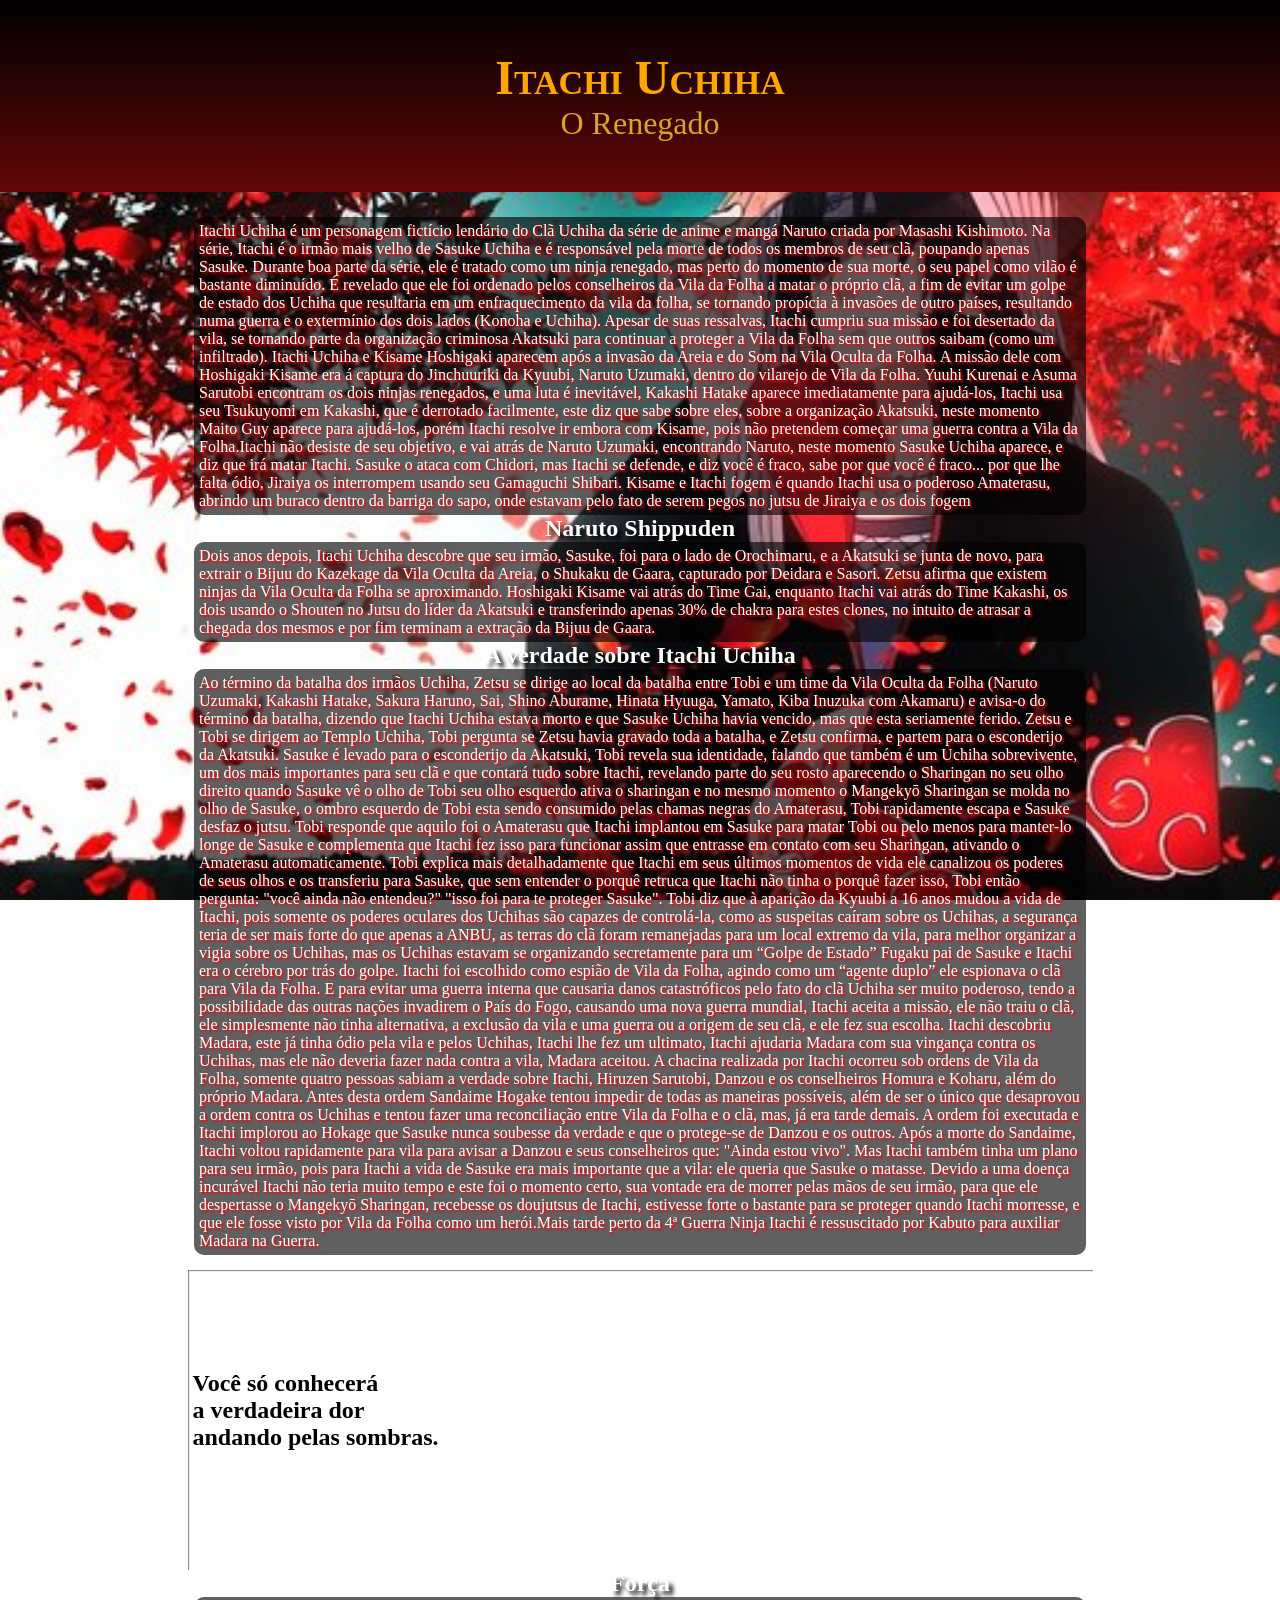
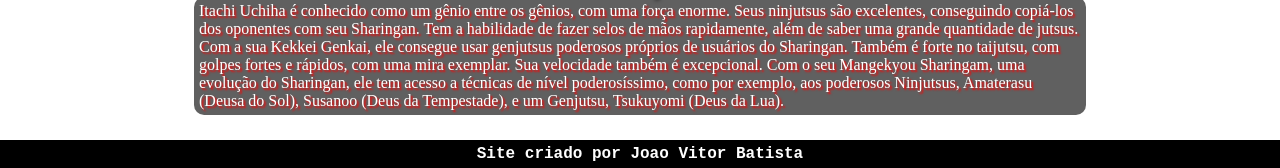
<file: efeito-paralax/index.html>
<!DOCTYPE html>
<html lang="pt-br">
<head>
    <meta charset="UTF-8">
    <meta name="viewport" content="width=device-width, initial-scale=1.0">
    <title>Itachi</title>
    <link rel="stylesheet" href="estilo/style.css">
    <link rel="shortcut icon" href="estilo/imagens/favicon.ico" type="image/x-icon">
</head>
<body>
    <header>
        <h1>Itachi Uchiha</h1>
        <p>O Renegado</p>
    </header>
    <main>
        <section>
            <p>Itachi Uchiha é um personagem fictício lendário do Clã Uchiha da série de anime e mangá Naruto criada por Masashi Kishimoto. Na série, Itachi é o irmão mais velho de Sasuke Uchiha e é responsável pela morte de todos os membros de seu clã, poupando apenas Sasuke. Durante boa parte da série, ele é tratado como um ninja renegado, mas perto do momento de sua morte, o seu papel como vilão é bastante diminuído. É revelado que ele foi ordenado pelos conselheiros da Vila da Folha a matar o próprio clã, a fim de evitar um golpe de estado dos Uchiha que resultaria em um enfraquecimento da vila da folha, se tornando propícia à invasões de outro países, resultando numa guerra e o extermínio dos dois lados (Konoha e Uchiha). Apesar de suas ressalvas, Itachi cumpriu sua missão e foi desertado da vila, se tornando parte da organização criminosa Akatsuki para continuar a proteger a Vila da Folha sem que outros saibam (como um infiltrado).
            
                Itachi Uchiha e Kisame Hoshigaki aparecem após a invasão da Areia e do Som na Vila Oculta da Folha. A missão dele com Hoshigaki Kisame era á captura do Jinchuuriki da Kyuubi, Naruto Uzumaki, dentro do vilarejo de Vila da Folha. Yuuhi Kurenai e Asuma Sarutobi encontram os dois ninjas renegados, e uma luta é inevitável, Kakashi Hatake aparece imediatamente para ajudá-los, Itachi usa seu Tsukuyomi em Kakashi, que é derrotado facilmente, este diz que sabe sobre eles, sobre a organização Akatsuki, neste momento Maito Guy aparece para ajudá-los, porém Itachi resolve ir embora com Kisame, pois não pretendem começar uma guerra contra a Vila da Folha.Itachi não desiste de seu objetivo, e vai atrás de Naruto Uzumaki, encontrando Naruto, neste momento Sasuke Uchiha aparece, e diz que irá matar Itachi. Sasuke o ataca com Chidori, mas Itachi se defende, e diz você é fraco, sabe por que você é fraco... por que lhe falta ódio, Jiraiya os interrompem usando seu Gamaguchi Shibari. Kisame e Itachi fogem é quando Itachi usa o poderoso Amaterasu, abrindo um buraco dentro da barriga do sapo, onde estavam pelo fato de serem pegos no jutsu de Jiraiya e os dois fogem
            </p>
            <h2>Naruto Shippuden</h2>
            <p>Dois anos depois, Itachi Uchiha descobre que seu irmão, Sasuke, foi para o lado de Orochimaru, e a Akatsuki se junta de novo, para extrair o Bijuu do Kazekage da Vila Oculta da Areia, o Shukaku de Gaara, capturado por Deidara e Sasori. Zetsu afirma que existem ninjas da Vila Oculta da Folha se aproximando. Hoshigaki Kisame vai atrás do Time Gai, enquanto Itachi vai atrás do Time Kakashi, os dois usando o Shouten no Jutsu do líder da Akatsuki e transferindo apenas 30% de chakra para estes clones, no intuito de atrasar a chegada dos mesmos e por fim terminam a extração da Bijuu de Gaara.</p>
            <h2>A verdade sobre Itachi Uchiha</h2>
            <p>Ao término da batalha dos irmãos Uchiha, Zetsu se dirige ao local da batalha entre Tobi e um time da Vila Oculta da Folha (Naruto Uzumaki, Kakashi Hatake, Sakura Haruno, Sai, Shino Aburame, Hinata Hyuuga, Yamato, Kiba Inuzuka com Akamaru) e avisa-o do término da batalha, dizendo que Itachi Uchiha estava morto e que Sasuke Uchiha havia vencido, mas que esta seriamente ferido. Zetsu e Tobi se dirigem ao Templo Uchiha, Tobi pergunta se Zetsu havia gravado toda a batalha, e Zetsu confirma, e partem para o esconderijo da Akatsuki. Sasuke é levado para o esconderijo da Akatsuki, Tobi revela sua identidade, falando que também é um Uchiha sobrevivente, um dos mais importantes para seu clã e que contará tudo sobre Itachi, revelando parte do seu rosto aparecendo o Sharingan no seu olho direito quando Sasuke vê o olho de Tobi seu olho esquerdo ativa o sharingan e no mesmo momento o Mangekyō Sharingan se molda no olho de Sasuke, o ombro esquerdo de Tobi esta sendo consumido pelas chamas negras do Amaterasu, Tobi rapidamente escapa e Sasuke desfaz o jutsu. Tobi responde que aquilo foi o Amaterasu que Itachi implantou em Sasuke para matar Tobi ou pelo menos para manter-lo longe de Sasuke e complementa que Itachi fez isso para funcionar assim que entrasse em contato com seu Sharingan, ativando o Amaterasu automaticamente. Tobi explica mais detalhadamente que Itachi em seus últimos momentos de vida ele canalizou os poderes de seus olhos e os transferiu para Sasuke, que sem entender o porquê retruca que Itachi não tinha o porquê fazer isso, Tobi então pergunta: "você ainda não entendeu?" "isso foi para te proteger Sasuke".

                Tobi diz que à aparição da Kyuubi a 16 anos mudou a vida de Itachi, pois somente os poderes oculares dos Uchihas são capazes de controlá-la, como as suspeitas caíram sobre os Uchihas, a segurança teria de ser mais forte do que apenas a ANBU, as terras do clã foram remanejadas para um local extremo da vila, para melhor organizar a vigia sobre os Uchihas, mas os Uchihas estavam se organizando secretamente para um “Golpe de Estado” Fugaku pai de Sasuke e Itachi era o cérebro por trás do golpe. Itachi foi escolhido como espião de Vila da Folha, agindo como um “agente duplo” ele espionava o clã para Vila da Folha.
                
                E para evitar uma guerra interna que causaria danos catastróficos pelo fato do clã Uchiha ser muito poderoso, tendo a possibilidade das outras nações invadirem o País do Fogo, causando uma nova guerra mundial, Itachi aceita a missão, ele não traiu o clã, ele simplesmente não tinha alternativa, a exclusão da vila e uma guerra ou a origem de seu clã, e ele fez sua escolha. Itachi descobriu Madara, este já tinha ódio pela vila e pelos Uchihas, Itachi lhe fez um ultimato, Itachi ajudaria Madara com sua vingança contra os Uchihas, mas ele não deveria fazer nada contra a vila, Madara aceitou. A chacina realizada por Itachi ocorreu sob ordens de Vila da Folha, somente quatro pessoas sabiam a verdade sobre Itachi, Hiruzen Sarutobi, Danzou e os conselheiros Homura e Koharu, além do próprio Madara. Antes desta ordem Sandaime Hogake tentou impedir de todas as maneiras possíveis, além de ser o único que desaprovou a ordem contra os Uchihas e tentou fazer uma reconciliação entre Vila da Folha e o clã, mas, já era tarde demais. A ordem foi executada e Itachi implorou ao Hokage que Sasuke nunca soubesse da verdade e que o protege-se de Danzou e os outros. Após a morte do Sandaime, Itachi voltou rapidamente para vila para avisar a Danzou e seus conselheiros que: "Ainda estou vivo". Mas Itachi também tinha um plano para seu irmão, pois para Itachi a vida de Sasuke era mais importante que a vila: ele queria que Sasuke o matasse. Devido a uma doença incurável Itachi não teria muito tempo e este foi o momento certo, sua vontade era de morrer pelas mãos de seu irmão, para que ele despertasse o Mangekyō Sharingan, recebesse os doujutsus de Itachi, estivesse forte o bastante para se proteger quando Itachi morresse, e que ele fosse visto por Vila da Folha como um herói.Mais tarde perto da 4ª Guerra Ninja Itachi é ressuscitado por Kabuto para auxiliar Madara na Guerra.</p>

                <div id="img001">
                    <p>Você só conhecerá <br> 
                    a verdadeira dor <br>
                    andando pelas sombras.</p>
                </div>
                <h2>Força</h2>
                <p>Itachi Uchiha é conhecido como um gênio entre os gênios, com uma força enorme. Seus ninjutsus são excelentes, conseguindo copiá-los dos oponentes com seu Sharingan. Tem a habilidade de fazer selos de mãos rapidamente, além de saber uma grande quantidade de jutsus. Com a sua Kekkei Genkai, ele consegue usar genjutsus poderosos próprios de usuários do Sharingan. Também é forte no taijutsu, com golpes fortes e rápidos, com uma mira exemplar. Sua velocidade também é excepcional. Com o seu Mangekyou Sharingam, uma evolução do Sharingan, ele tem acesso a técnicas de nível poderosíssimo, como por exemplo, aos poderosos Ninjutsus, Amaterasu (Deusa do Sol), Susanoo (Deus da Tempestade), e um Genjutsu, Tsukuyomi (Deus da Lua).</p>
        </section>
    </main>
    <footer>
        <p>Site criado por <a href="https://github.com/esjao123" target="_blank">Joao Vitor Batista</a></p>
    </footer>
</body>
</html>
</file>
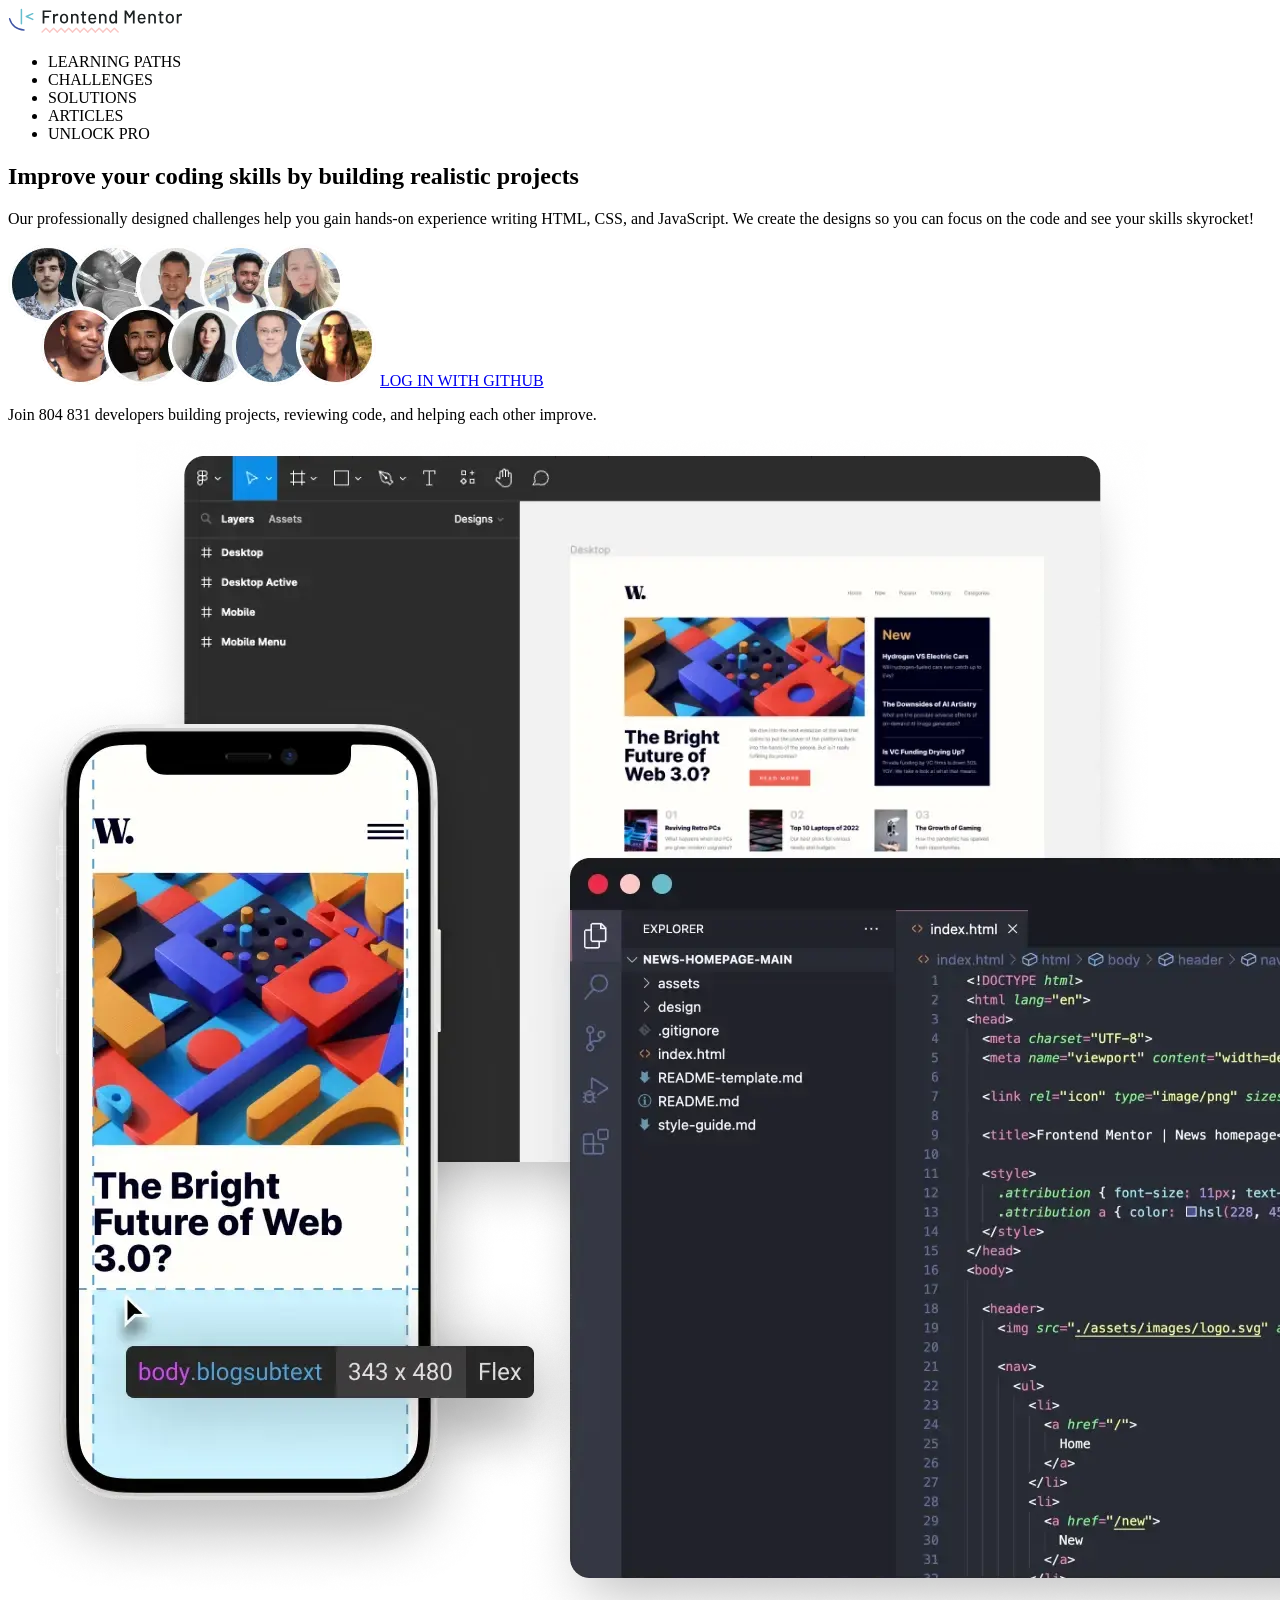
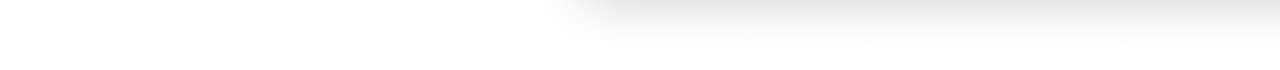
<file: frontendmentor/index.html>
<!DOCTYPE html>
<html lang="pt-br">
<head>
    <meta charset="UTF-8">
    <meta name="viewport" content="width=device-width, initial-scale=1.0">
    <title>Frontend Mentor</title>
</head>
<body>
    <header>
        <div class="image-menu">
            <a href="#"><img src="images/logo-desktop.svg" alt="logo-menu"></a>
        </div>
        <div class="menu-list">
            <ul>
                <li>LEARNING PATHS</li>
                <li>CHALLENGES</li>
                <li>SOLUTIONS</li>
                <li>ARTICLES</li>
                <li>UNLOCK PRO</li>
            </ul>
        </div>
    </header>
    <main>
        <section class="first-section">
            <h1>Improve your coding skills by building realistic projects</h1>
            <p>Our professionally designed challenges help you gain hands-on experience writing HTML, CSS, and JavaScript. We create the designs so you can focus on the code and see your skills skyrocket!</p>
            <img src="images/home-community-avatars.webp" alt="avatars">
            <a href="#">LOG IN WITH GITHUB</a>
            <p>Join 804 831 developers building projects, reviewing code, and helping each other improve.</p>
            <img src="images/home-hero.webp" alt="image-section1">
        </section>
    </main>
</body>
</html>
</file>
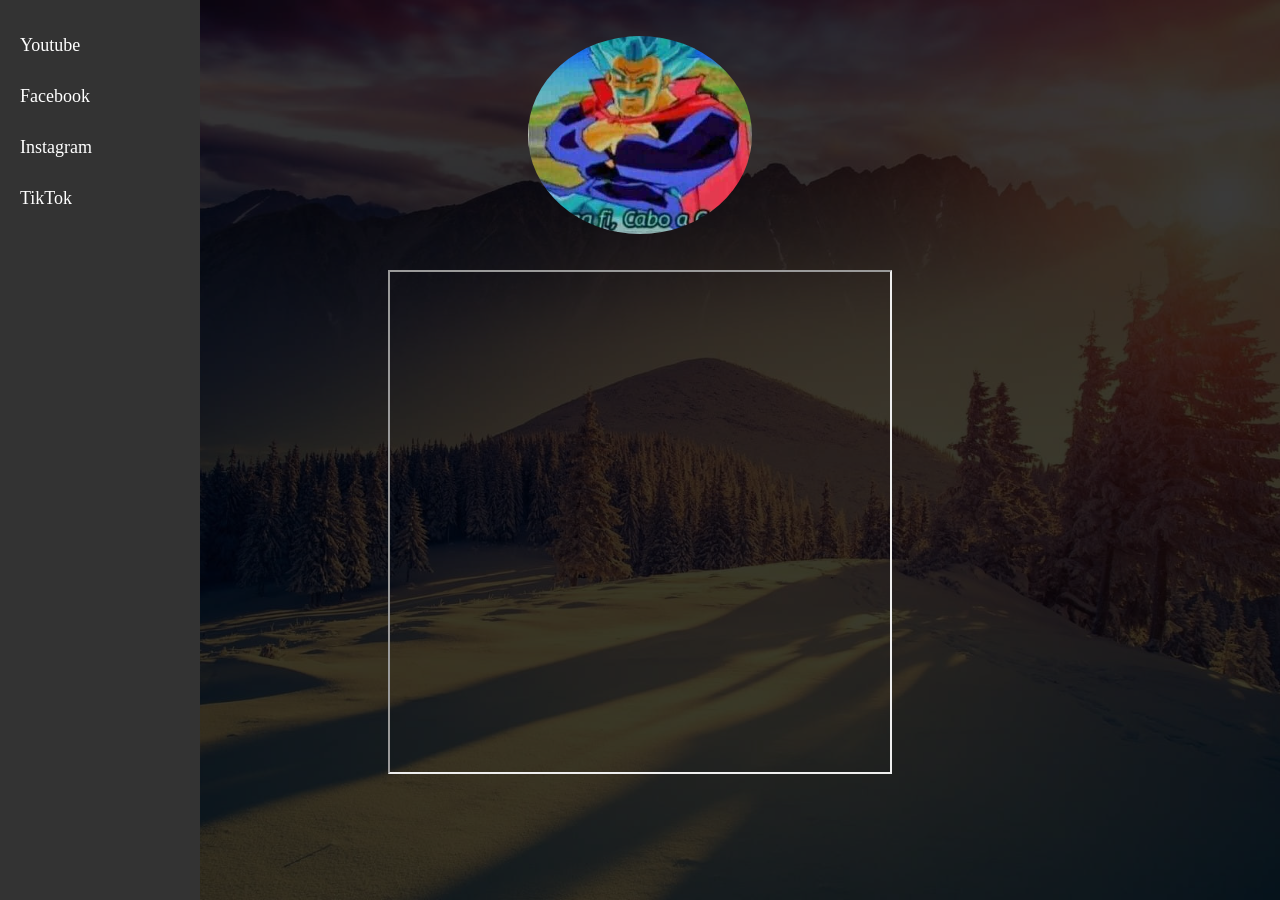
<file: treinando/index.html>
<!DOCTYPE html>
<html lang="pt-br">
<head>
    <meta charset="UTF-8">
    <meta name="viewport" content="width=device-width, initial-scale=1.0">
    <link rel="stylesheet" href="estilos/style.css">
    <title>Blockfront</title>
</head>
<body>
    <header>
        <img src="imagens/59ce5f9e4d8a8df708f28a4da4aafb7e354e0bf8c95a822dccd967da78f0721f_1.jpg" alt="Chega fi" class="chegafi">
    </header>
    <main>
        <nav class="menu">
            <ul>
                <li><a href="imagens/paisagem_500x500.png" target="frame">Youtube</a></li>
                <li><a href="#" target="frame">Facebook</a></li>
                <li><a href="#" target="frame">Instagram</a></li>
                <li><a href="#" target="frame">TikTok</a></li>
            </ul>
        </nav>
        <div class="iframe-container">
            <iframe src="" frameborder="1" name="frame">
                Seu navegador nao suporta isso...
            </iframe>
        </div>
    </main>
    <footer>
        <p>Powered by <a href="https://github.com/esjao123">Joao Vitor Batista</a></p>
    </footer>
</body>
</html>
</file>
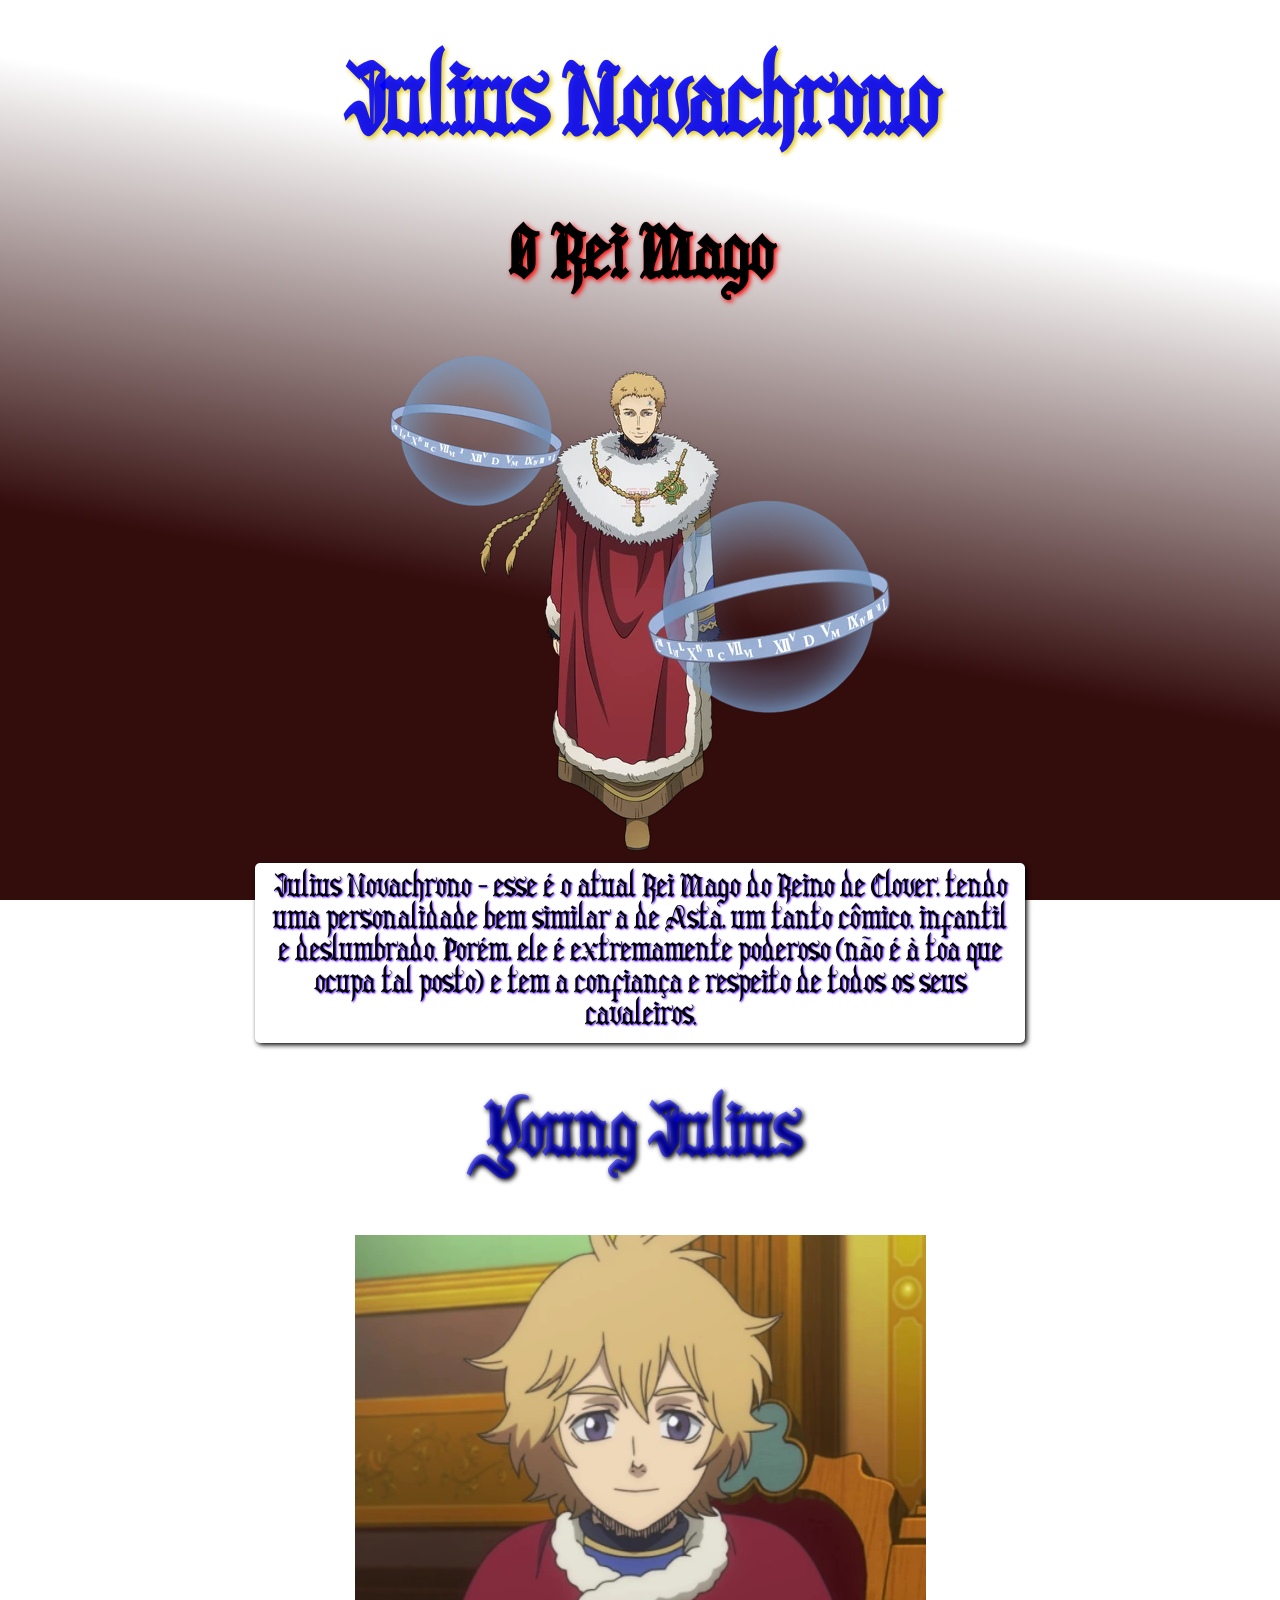
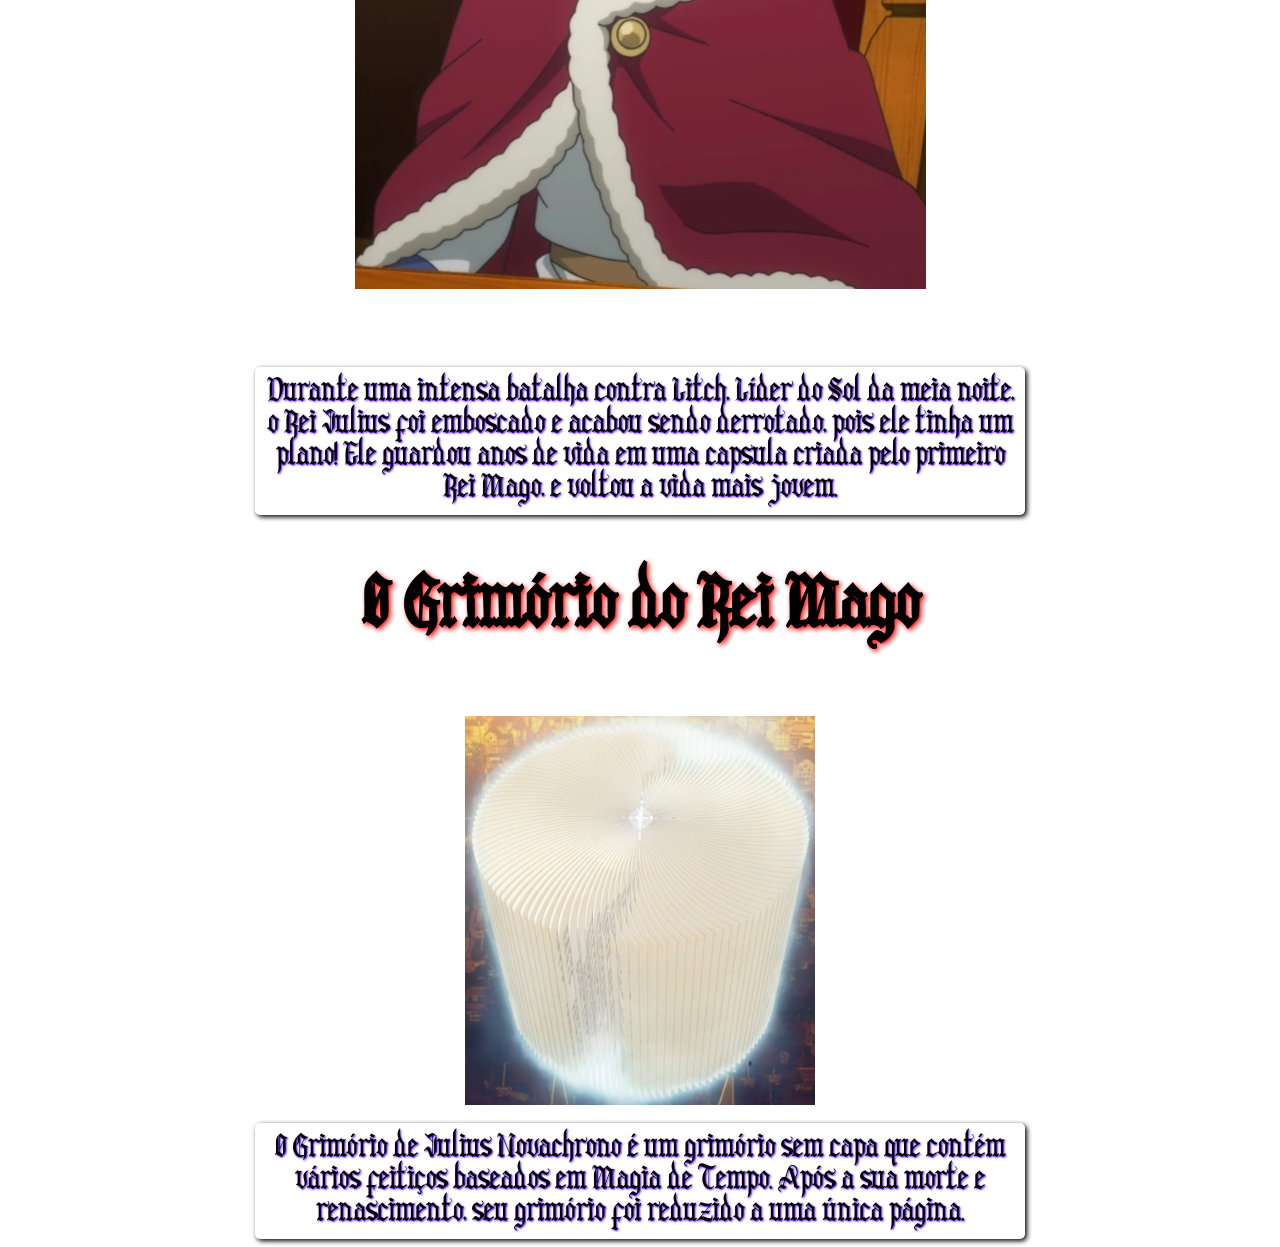
<file: treino01/index.html>
<!DOCTYPE html>
<html lang="pt-br">
<head>
    <meta charset="UTF-8">
    <meta name="viewport" content="width=device-width, initial-scale=1.0">
    <title>Sinopse Julius Novachrono</title>
    <link rel="stylesheet" href="style.css">
</head>
<body>
    <h1>Julius Novachrono</h1>
    <h2>O Rei Mago</h2>
    <img src="imagens/1673135171291.webp" alt="Rei Mago">
    <p>Julius Novachrono - esse é o atual Rei Mago do Reino de Clover, tendo uma personalidade bem similar a de Asta, um tanto cômico, infantil e deslumbrado. Porém, ele é extremamente poderoso (não é à toa que ocupa tal posto) e tem a confiança e respeito de todos os seus cavaleiros.</p>
    <h2 id="young">Young Julius</h2>
    <h2><img src="imagens/Julius_reset_as_young_man.webp" alt="young julius"></h2>
    <p>Durante uma intensa batalha contra Litch, Líder do Sol da meia noite, o Rei Julius foi emboscado e acabou sendo derrotado, pois ele tinha um plano! Ele guardou anos de vida em uma capsula criada pelo primeiro Rei Mago, e voltou a vida mais jovem.</p>
    <h2>O Grimório do Rei Mago</h2>
    <p id="imagem"><img src="imagens/fae413d87410cf5085fa47074640787c.jpg" alt="grimorio do rei mago" width="350"></p>
    <p>O Grimório de Julius Novachrono é um grimório sem capa que contém vários feitiços baseados em Magia de Tempo. Após a sua morte e renascimento, seu grimório foi reduzido a uma única página.</p>
</body>
</html>
</file>
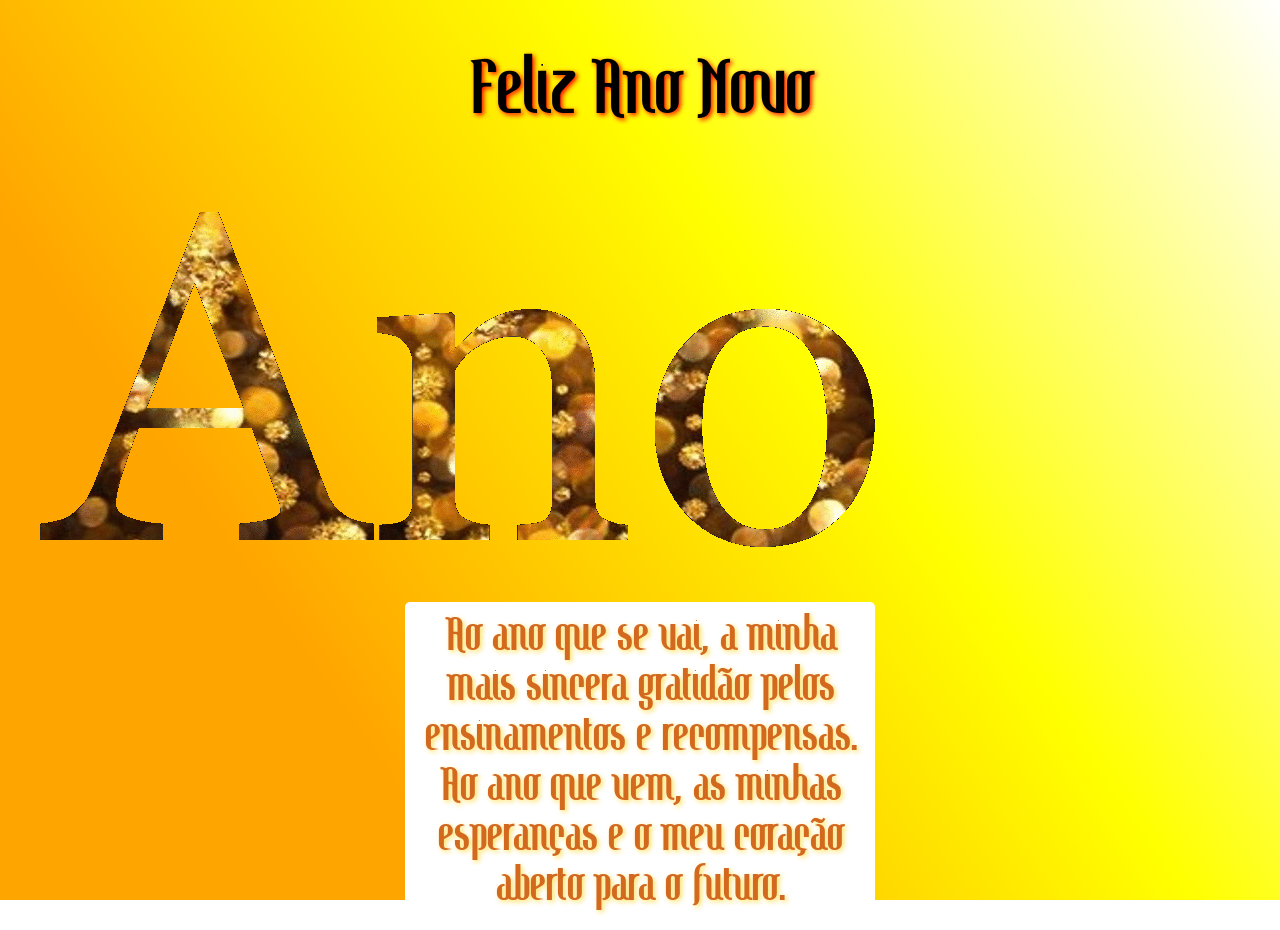
<file: treino02/index.html>
<!DOCTYPE html>
<html lang="pt-br">
<head>
    <meta charset="UTF-8">
    <meta name="viewport" content="width=device-width, initial-scale=1.0">
    <title>Feliz Ano Novo</title>
    <link rel="stylesheet" href="style.css">
</head>
<body>
    <h1>Feliz Ano Novo</h1>
    <p id="gif"><img src="imagens/Feliz Ano Novo.gif" alt="feliz ano novo"></p>
    <p>Ao ano que se vai, a minha mais sincera gratidão pelos ensinamentos e recompensas. Ao ano que vem, as minhas esperanças e o meu coração aberto para o futuro.</p>
</body>
</html>
</file>
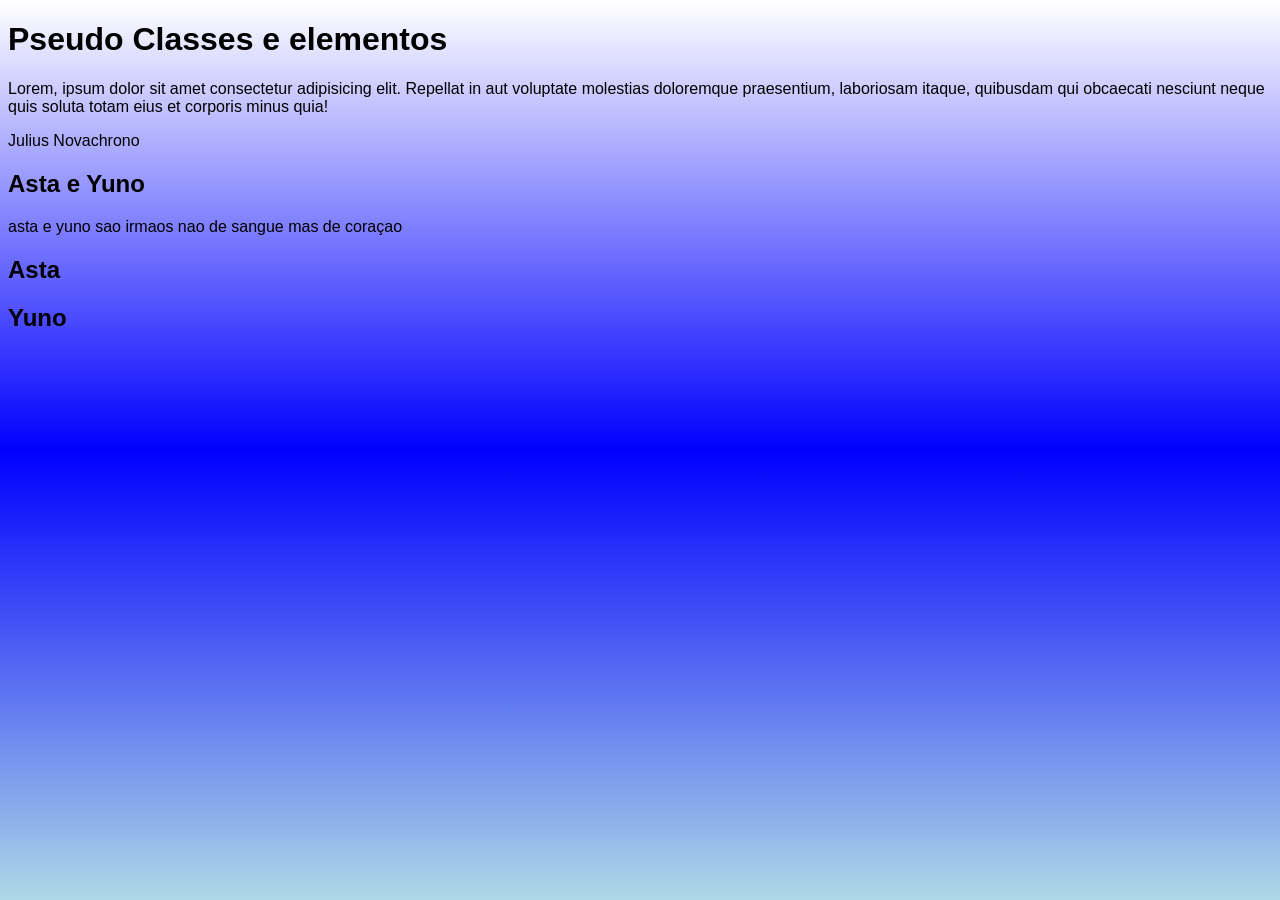
<file: treino03/index.html>
<!DOCTYPE html>
<html lang="pt-br">
<head>
    <meta charset="UTF-8">
    <meta name="viewport" content="width=device-width, initial-scale=1.0">
    <title>Pseudo-class/element</title>
    <style>
        body{
            font-family: Arial, Helvetica, sans-serif;
            background-image: linear-gradient(to bottom, white, blue, lightblue);
            background-attachment: fixed;
        }

        div > p{
            display: none;
            background-color: white;
            border: 1px bold black;
            border-radius: 3px;
        }  

        div:hover > p{
            display: block;
            color: blueviolet;
        }

        div:hover{
            color: rgb(255, 0, 212);
        }

        div:hover#yuno{
            color: green;
        }

        div:hover#asta{
            color: black;
        }
    </style>
</head>
<body>
    <h1>Pseudo Classes e elementos</h1>
    <p>Lorem, ipsum dolor sit amet consectetur adipisicing elit. Repellat in aut voluptate molestias doloremque praesentium, laboriosam itaque, quibusdam qui obcaecati nesciunt neque quis soluta totam eius et corporis minus quia!</p>
    <div>
        Julius Novachrono
        <p>O vestuário de Julius consiste em uma camisa e calças de cor e desenhos semelhantes. A camisa branca tem uma gola alta com pele preta no final e intrincados desenhos dourados e de cor roxa na sua circunferência. A camisa também tem mangas compridas com punhos púrpura claros, que possuem pele preta semelhante e desenhos. Um par de ornamentos em forma de anel de ouro também estão decorando as partes superior e inferior de cada manga. As calças marrons de Julius são complementadas por um par de botas altas de cor semelhante, que também têm pele preta nas coleiras..</p>
    </div>
    <h2>Asta e Yuno</h2>
    <p>asta e yuno sao irmaos nao de sangue mas de coraçao</p>
    <div id="asta">
        <h2>Asta</h2>
        <p>Lorem ipsum dolor sit amet, consectetur adipisicing elit. Officiis sit magnam quaerat nisi beatae, perspiciatis aut, eveniet dolorum soluta animi enim veniam nihil nostrum deleniti voluptatibus velit dicta ducimus delectus.</p>
    </div>
    <div id="yuno">
        <h2>Yuno</h2>
        <p>Lorem ipsum dolor sit amet consectetur adipisicing elit. Atque doloremque est, earum esse in deserunt aliquam quidem aspernatur totam deleniti id nesciunt suscipit officiis sit ut explicabo! Quod, velit tenetur.</p>
    </div>
</body>
</html>
</file>
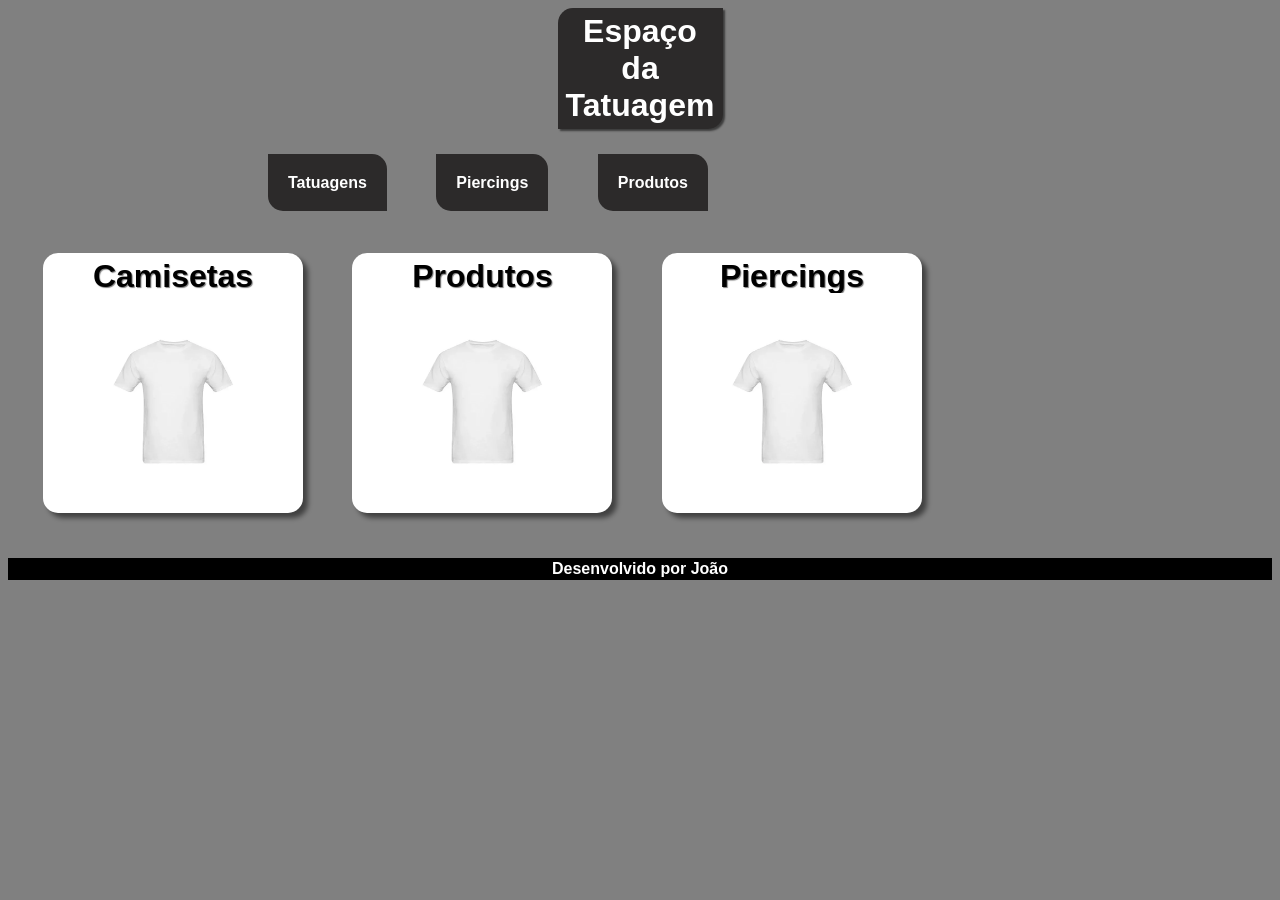
<file: treino04/index.html>
<!DOCTYPE html>
<html lang="pt-br">
<head>
    <meta charset="UTF-8">
    <meta name="viewport" content="width=device-width, initial-scale=1.0">
    <title>Espaço da Tatuagem</title>
    <style>
        body {
            font-family: Arial, Helvetica, sans-serif;
            background-color: gray;
        }

        header > h1{
            background-color: rgb(44, 42, 42);
            color: white;
            margin: unset;
            padding: 5px;
            width: 155px;
            text-align: center;
            border-radius: 15px 0px;
            margin: auto;
            margin-bottom: 45px;
            box-shadow: 2px 2px 2px rgba(0, 0, 0, 0.534);
        }

        section > p > a{
            text-decoration: none;
            color: white;
            font-weight: bold;
            background-color: rgb(44, 42, 42);
            padding: 20px;
            margin-right: 45px;
        }

        section > p > a#tatto{
            margin-left: 260px;
            border-radius: 0px 15px;
        }

        section > p > a#piercing{
            border-radius: 0px 15px;
        }

        section > p > a#produtos{
            border-radius: 0px 15px;
        }

        #tatto:hover{
            text-decoration: underline;
        }

        #piercing:hover{
            text-decoration: underline;
        }

        #produtos:hover{
            text-decoration: underline;
            
        }

        #div1, #div2, #div3{
            display: inline-block;
            text-align: center;
            text-shadow: 1px 1px 1px rgba(0, 0, 0, 0.521);
            font-weight: bold;
            font-size: 2em;
            background-color: white;
            padding: 5px;
            margin-top: 45px;
            margin-right: 10px;
            margin-left: 35px;
            width: 250px;
            height: 250px;
            border-radius: 15px;
            box-shadow: 5px 5px 5px rgba(0, 0, 0, 0.493);
        }

        #camisa{
            margin-top: -2px;
        }

        #produto{
            margin-top: -2px;
        }

        #piercing{
            margin-top: -2px;
        }

        footer{
            background-color: black;
            text-align: center;
            color: white;
            font-weight: bold;
            padding: 2px;
            margin-top: 45px;
        }

        footer > p{
            margin: unset;
        }
    </style>
</head>
<body>
    <header>
        <h1>Espaço da Tatuagem</h1>
        <section>
            <p><a href="#" id="tatto">Tatuagens</a> <a href="#" id="piercing">Piercings</a> <a href="#" id="produtos">Produtos</a></p>
        </section>
    </header>
    <main>
        <div id="div1">Camisetas
            <p id="camisa"><img src="imagens/camiseta.webp" alt="camiseta" width="200px"></p>
        </div>
        <div id="div2">Produtos
            <p id="produto"><img src="imagens/camiseta.webp" alt="produto" width="200px"></p>
        </div>
        <div id="div3">Piercings
            <p id="piercing"><img src="imagens/camiseta.webp" alt="piercing" width="200px"></p>
        </div>
    </main>
    <footer>
        <p>Desenvolvido por João</p>
    </footer>
</body>
</html>
</file>
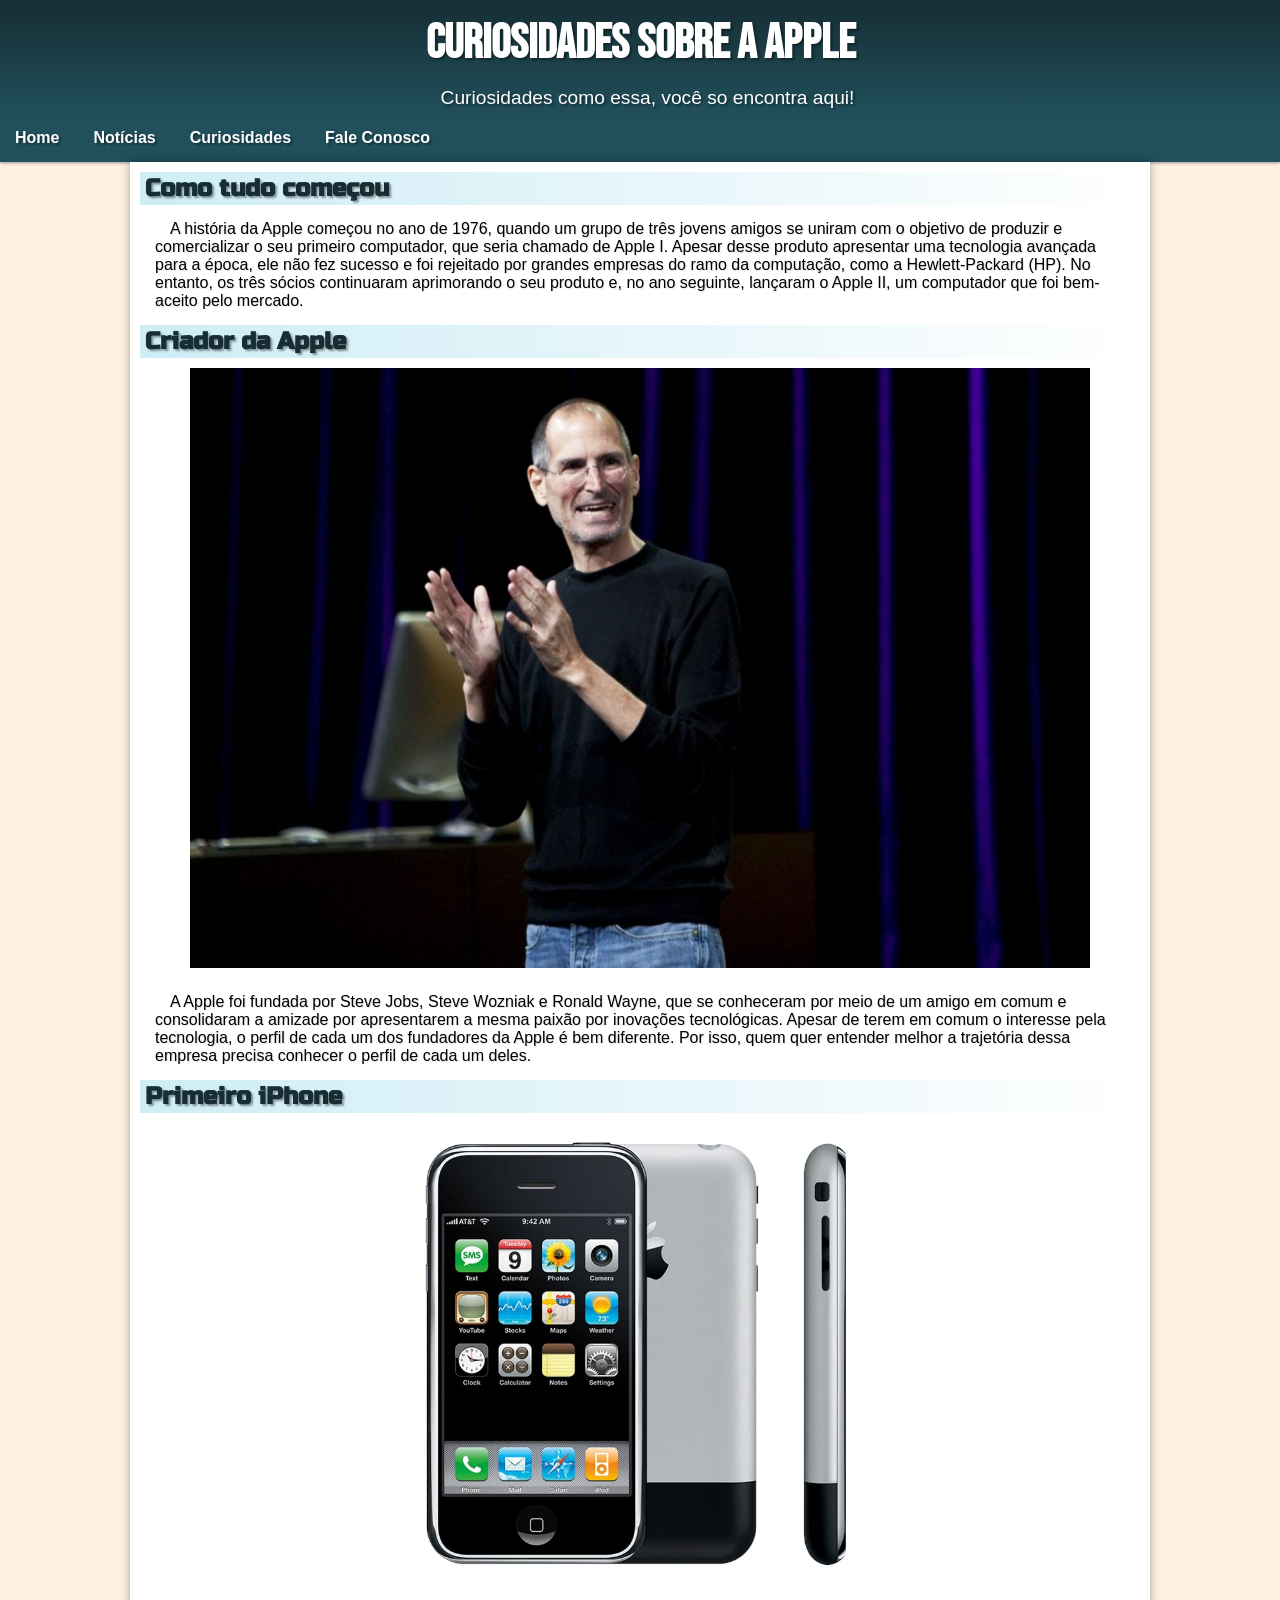
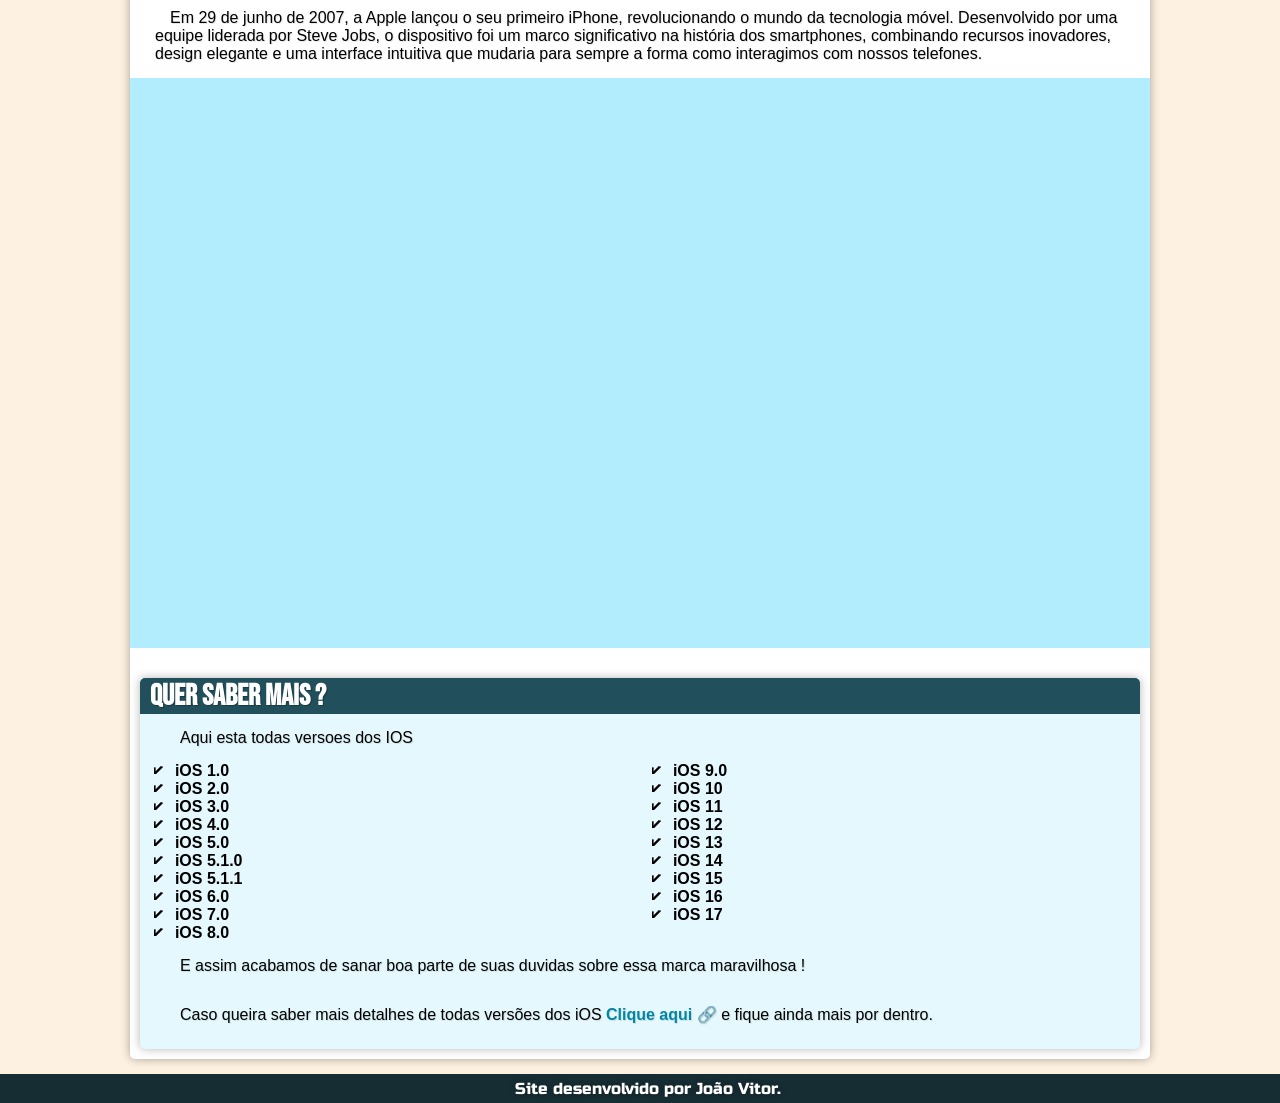
<file: treino05-correto/index.html>
<!DOCTYPE html>
<html lang="pt-br">
<head>
    <meta charset="UTF-8">
    <meta name="viewport" content="width=device-width, initial-scale=1.0">
    <title>Apple</title>
    <link rel="shortcut icon" href="imagens/favicon.ico" type="image/x-icon">
    <link rel="stylesheet" href="style.css">
</head>
<body>
    <header>
        <h1>Curiosidades sobre a Apple</h1>
        <p>Curiosidades como essa, você so encontra aqui!</p>
    </header>
    <nav>
        <a href="#">Home</a>
        <a href="#">Notícias</a>
        <a href="#">Curiosidades</a>
        <a href="#">Fale Conosco</a>
    </nav>
    <main>
        <article>
            <h1>
                Como tudo começou
            </h1>
            <p>A história da Apple começou no ano de 1976, quando um grupo de três jovens amigos se uniram com o objetivo de produzir e comercializar o seu primeiro computador, que seria chamado de Apple I. Apesar desse produto apresentar uma tecnologia avançada para a época, ele não fez sucesso e foi rejeitado por grandes empresas do ramo da computação, como a Hewlett-Packard (HP). No entanto, os três sócios continuaram aprimorando o seu produto e, no ano seguinte, lançaram o Apple II, um computador que foi bem-aceito pelo mercado.</p>
            <h2>Criador da Apple</h2>
            <picture>
                <img src="imagens/Steve-Jobs-1024x683.jpg" alt="Steve Jobs" class="jobs">
            </picture>
            <p>A Apple foi fundada por Steve Jobs, Steve Wozniak e Ronald Wayne, que se conheceram por meio de um amigo em comum e consolidaram a amizade por apresentarem a mesma paixão por inovações tecnológicas. Apesar de terem em comum o interesse pela tecnologia, o perfil de cada um dos fundadores da Apple é bem diferente. Por isso, quem quer entender melhor a trajetória dessa empresa precisa conhecer o perfil de cada um deles.</p>
            <h2>Primeiro iPhone</h2>
            <picture>
                <img src="imagens/primeiro-iphone.jpg" alt="primeiro iPhone" class="primeiro">
            </picture>
            <p>Em 29 de junho de 2007, a Apple lançou o seu primeiro iPhone, revolucionando o mundo da tecnologia móvel. Desenvolvido por uma equipe liderada por Steve Jobs, o dispositivo foi um marco significativo na história dos smartphones, combinando recursos inovadores, design elegante e uma interface intuitiva que mudaria para sempre a forma como interagimos com nossos telefones.</p>
            <div class="video">
                <iframe width="560" height="315" src="https://www.youtube.com/embed/ei0WDdT4-6A?si=JwaBEpIURjmsybDG" title="YouTube video player" frameborder="0" allow="accelerometer; autoplay; clipboard-write; encrypted-media; gyroscope; picture-in-picture; web-share" allowfullscreen></iframe>
            </div>
            <aside>
                <h3>Quer saber mais ?</h3>
                <p>Aqui esta todas versoes dos IOS</p>
                <ul>
                    
                        <li><abbr title="Lançamento da versão 2007" class="lista">iOS 1.0</abbr></li>
                    
                    
                        <li><abbr title="Lançamento da versão 2008" class="lista">iOS 2.0</abbr></li>
                    
                    
                        <li><abbr title="Lançamento da versão 2009" class="lista">iOS 3.0</abbr></li>
                    
                    
                        <li><abbr title="Lançamento da versão 2010" class="lista">iOS 4.0</abbr></li>
                    
                    
                        <li><abbr title="Lançamento da versão 2011" class="lista">iOS 5.0</abbr></li>
                    
                    
                        <li><abbr title="Lançamento da versão 2012" class="lista">iOS 5.1.0</abbr></li>
                    
                    
                        <li><abbr title="Lançamento da versão 2012" class="lista">iOS 5.1.1</abbr></li>
                    
                    
                        <li><abbr title="Lançamento da versão 2012" class="lista">iOS 6.0</abbr></li>
                    
                    
                        <li><abbr title="Lançamento da versão 2013" class="lista">iOS 7.0</abbr></li>
                    
                    
                        <li><abbr title="Lançamento da versão 2014" class="lista">iOS 8.0</abbr></li>
                    
                    
                        <li><abbr title="Lançamento da versão 2015" class="lista">iOS 9.0</abbr></li>
                    
                    
                        <li><abbr title="Lançamento da versão 2016" class="lista">iOS 10</abbr></li>
                    
                    
                        <li><abbr title="Lançamento da versão 2017" class="lista">iOS 11</abbr></li>
                    
                    
                        <li><abbr title="Lançamento da versão 2018" class="lista">iOS 12</abbr></li>
                    
                    
                        <li><abbr title="Lançamento da versão 2019" class="lista">iOS 13</abbr></li>
                    
                    
                        <li><abbr title="Lançamento da versão 2020" class="lista">iOS 14</abbr></li>
                    
                    
                        <li><abbr title="Lançamento da versão 2021" class="lista">iOS 15</abbr></li>
                    
                    
                        <li><abbr title="Lançamento da versão 2022" class="lista">iOS 16</abbr></li>
                    
                    
                        <li><abbr title="Lançamento da versão 2023" class="lista">iOS 17</abbr></li>
                    
                </ul>
                <p>E assim acabamos de sanar boa parte de suas duvidas sobre essa marca maravilhosa !</p>
                <p>Caso queira saber mais detalhes de todas versões dos iOS <a href="https://www.maiscelular.com.br/sistemas/ios/" target="_blank"><strong>Clique aqui</strong></a> e fique ainda mais por dentro.</p>
            </aside>
        </article>
    </main>
    
    <footer>
        <p>Site desenvolvido por João Vitor.</p>
    </footer>
</body>
</html>
</file>
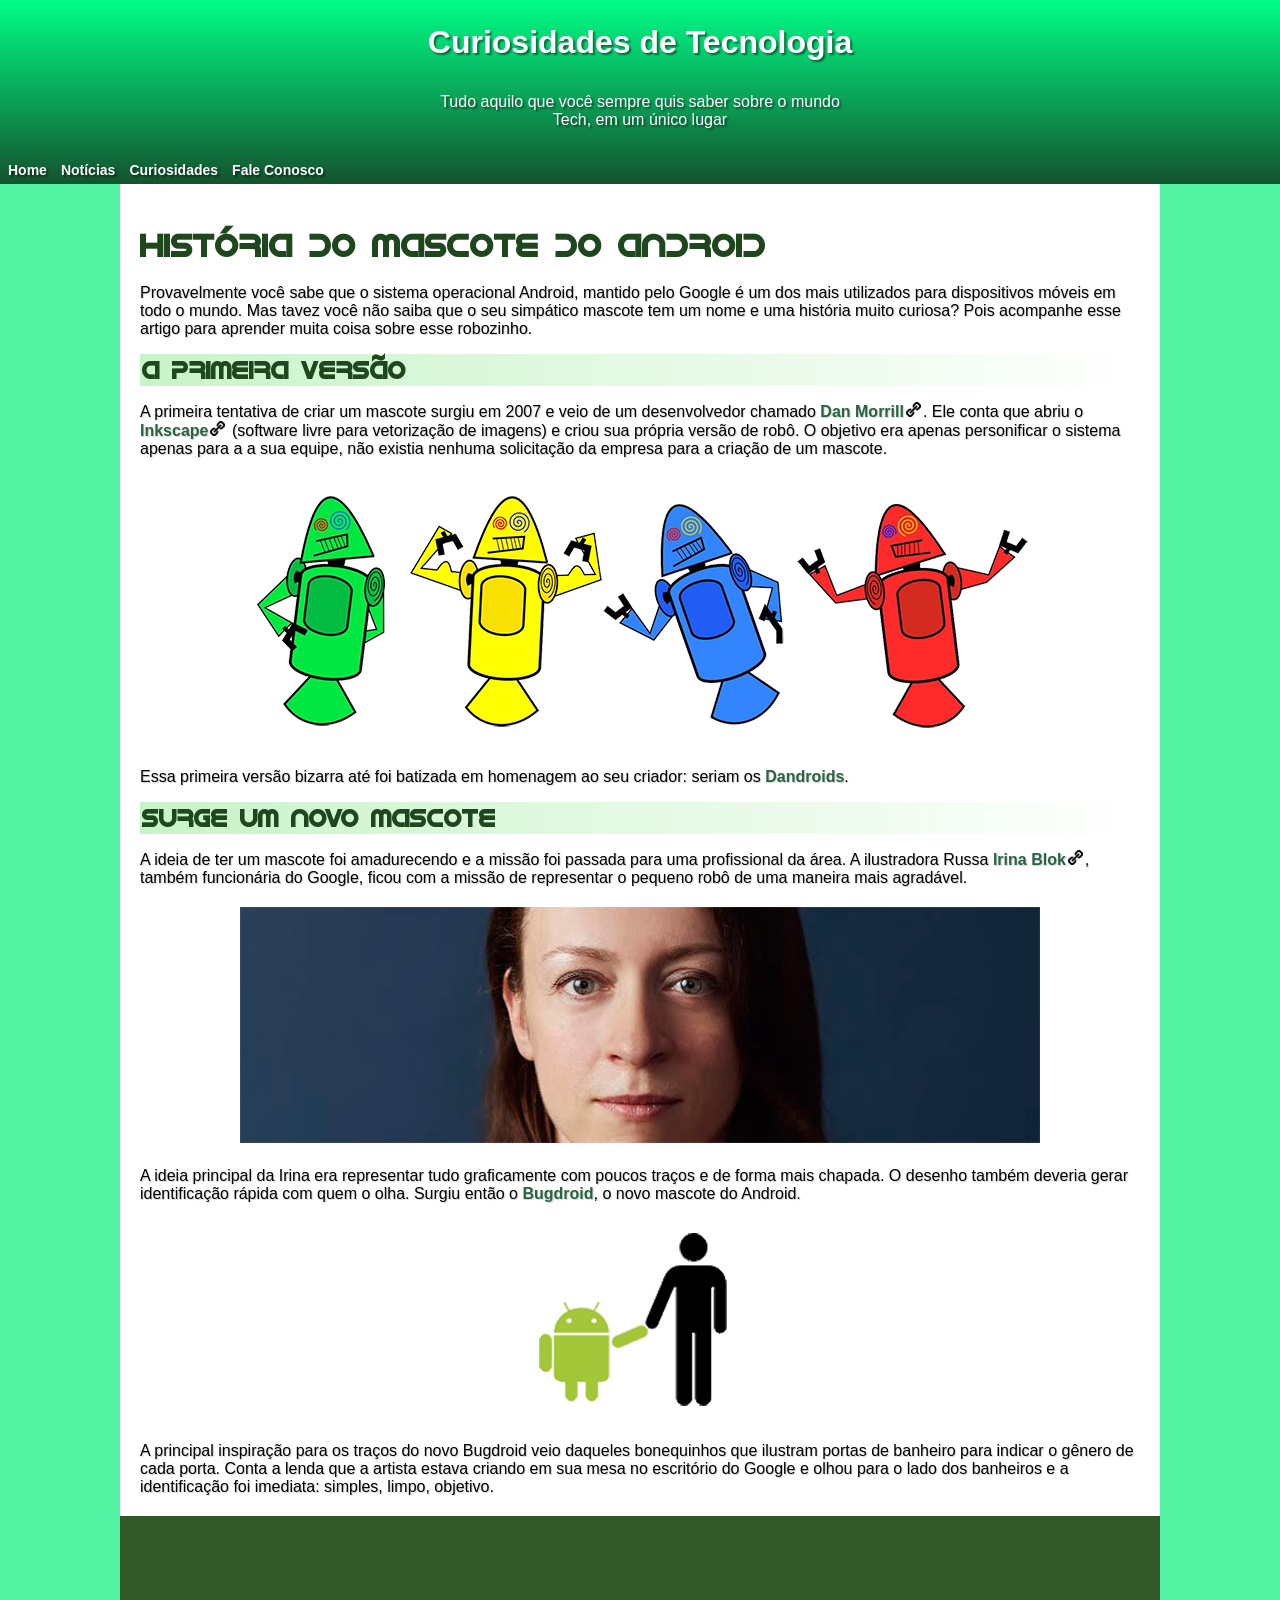
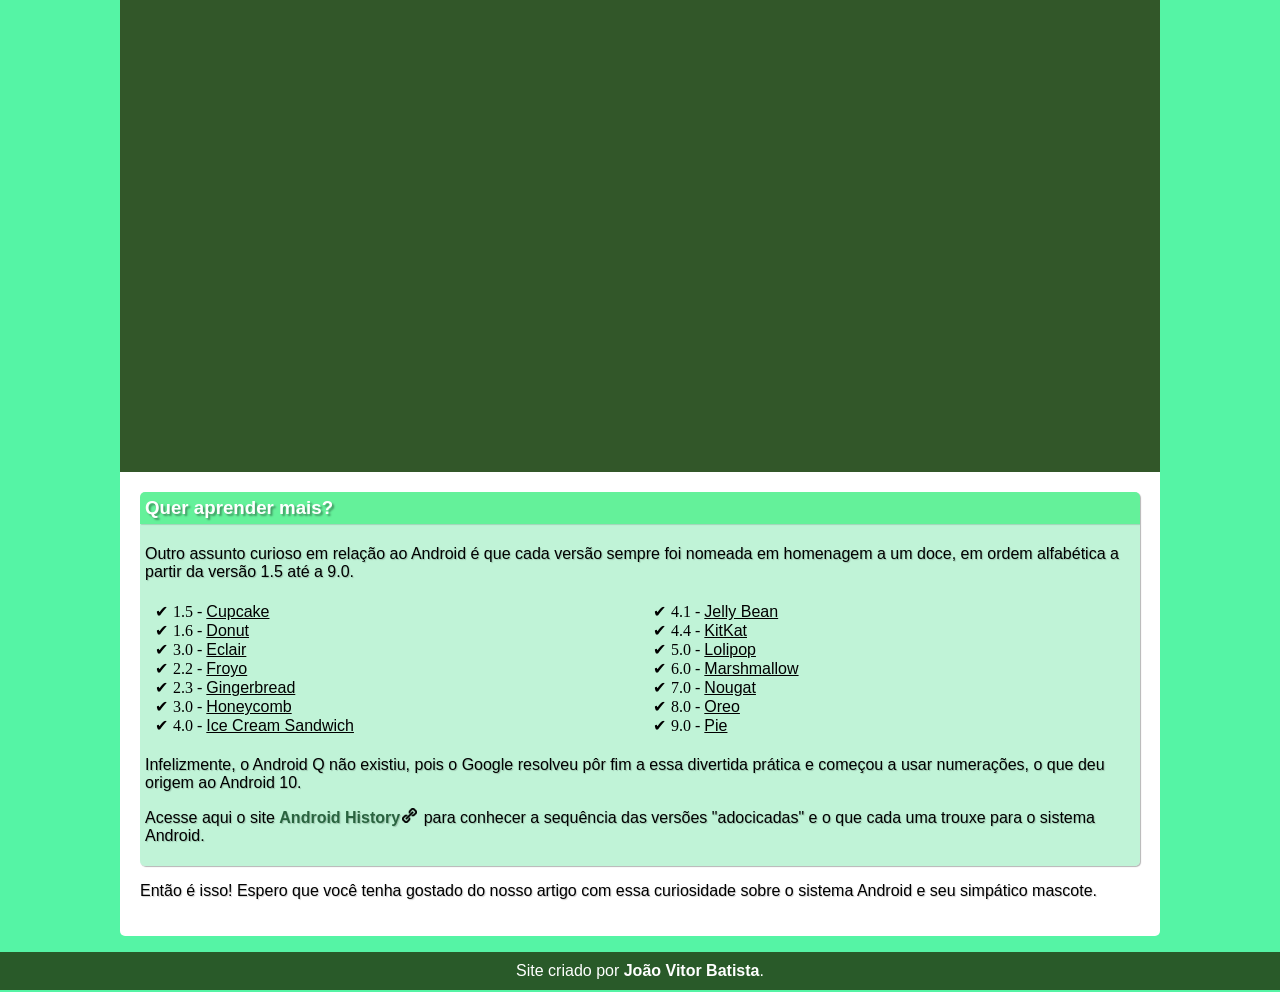
<file: treino05/index.html>
<!DOCTYPE html>
<html lang="pt-br">
<head>
    <meta charset="UTF-8">
    <meta name="viewport" content="width=device-width, initial-scale=1.0">
    <title>Android</title>
    <link rel="shortcut icon" href="imagens/favicon.ico" type="image/x-icon">
    <style>
        @font-face {
            font-family: 'idroid';
            src: url('fontes/idroid.otf') format('opentype');
        }

        body{
            background-color: rgba(19, 241, 130, 0.719);
        }

        header{
            color: white;
            text-shadow: 2px 2px 2px rgba(0, 0, 0, 0.473);
            background-image: linear-gradient(to top, rgb(19, 83, 46), rgb(0, 255, 136));
            padding: 5px;
            margin: -10px -10px auto -10px;
        }

        header > h2{
            font-size: 16px;
            margin: 30px;
            font-weight: normal;
        }

        .topo{
            background-image: none;
            text-align: center;
            font-family: Verdana, Geneva, Tahoma, sans-serif;
            color: white;
        }

        nav > a{
            font-family: Verdana, Geneva, Tahoma, sans-serif;
            text-decoration: none;
            color: white;
            font-weight: bold;
            font-size: 14px;
            padding: 5px;
        }

        h1, h2{
            font-family: 'idroid', sans-serif;
            color: rgb(30, 71, 30);
        }

        h2{
            background-image: linear-gradient(to right, rgb(201, 243, 201), rgb(255, 255, 255));
            padding: 2px;
            margin: unset;
        }

        main{
            background-color: white;
            min-width: 320px;
            max-width: 1000px;
            margin: auto;
            padding: 20px;
            border-radius: 0px 0px 5px 5px;
        }

        p{
            font-family: Arial, Helvetica, sans-serif;
            font-size: 16px;
            text-shadow: 1px 1px 1px rgba(0, 0, 0, 0.192);
        }

        div{
            text-align: center;
            margin-top: 20px;
            margin-bottom: 20px;
        }

        #video{
            background-color: rgb(50, 87, 41);
            margin: 20px -20px 20px -20px;
            padding: 10px;
        }

        iframe{
            min-width: 320px;
            max-width: 1000px;
        }

        h3{
            font-family: Arial, Helvetica, sans-serif;
            background-color: rgb(100, 241, 154);
            padding: 5px;
            border-radius: 5px 5px 0px 0px;
            color: white;
            text-shadow: 2px 2px 2px rgba(0, 0, 0, 0.363);
            margin-bottom: 0px;
            box-shadow: 1px 1px 1px rgba(0, 0, 0, 0.295);
        }

        section{
            background-color: rgba(149, 235, 188, 0.589);
            padding: 5px;
            border-radius: 0px 0px 5px 5px;
            box-shadow: 1px 1px 1px rgba(0, 0, 0, 0.295);
        }

        ul{
            columns: 2;
            padding: 5px;
        }

        li{
            list-style: none;
        }

        li > span{
            font-family: Arial, Helvetica, sans-serif;
            text-decoration: underline;

        }

        li::before{
            content: '✔';
            padding: 5px;
        }

        .links{
            color: rgb(41, 99, 63);
            text-decoration: none;
            font-weight: bold;
        }

        .links::after{
            content: url('imagens/link.png');
            padding: 2px;
        }

        .marca{
            color: rgb(41, 99, 63);
            text-decoration: none;
            font-weight: bold;
        }

        #footer{
            background-color: rgb(41, 90, 41);
            margin: 10px -15px -15px -15px;
        }
        
        #rodape{
            text-shadow: none;
            font-weight: normal;
            color: white;
            padding: 10px;
        }

        #joao{
            color: white;
            font-weight: bold;
        }
    </style>
</head>
<body>
    <header>
        <h1 class="topo">Curiosidades de Tecnologia</h1>
        <h2 class="topo">Tudo aquilo que você sempre quis saber sobre o mundo <br>Tech, em um único lugar</br></h2>
        <nav>
            <a href="#">Home</a>
            <a href="#">Notícias</a>
            <a href="#">Curiosidades</a>
            <a href="#">Fale Conosco</a>
        </nav>
    </header>
    <main>
        <h1>História do Mascote do Android</h1>
        <p>Provavelmente você sabe que o sistema operacional Android, mantido pelo Google é um dos mais utilizados para dispositivos móveis em todo o mundo. Mas tavez você não saiba que o seu simpático mascote tem um nome e uma história muito curiosa? Pois acompanhe esse artigo para aprender muita coisa sobre esse robozinho.</p>
        <h2>A primeira versão</h2>
        <p>A primeira tentativa de criar um mascote surgiu em 2007 e veio de um desenvolvedor chamado <a href="#" class="links">Dan Morrill</a>. Ele conta que abriu o <a href="#" class="links">Inkscape</a> (software livre para vetorização de imagens) e criou sua própria versão de robô. O objetivo era apenas personificar o sistema apenas para a a sua equipe, não existia nenhuma solicitação da empresa para a criação de um mascote.</p>
        <div>
            <picture id="dandroids">
                <source media="(max-width: 1050px)" srcset="imagens/dan-droids-pq.png" type="image/png">
                <img src="imagens/dan-droids.png" alt="dandroids">
            </picture>
        </div>
        <p>Essa primeira versão bizarra até foi batizada em homenagem ao seu criador: seriam os <span class="marca">Dandroids</span>.</p>
        <h2>Surge um novo mascote</h2>
        <p>A ideia de ter um mascote foi amadurecendo e a missão foi passada para uma profissional da área. A ilustradora Russa <a href="#" class="links">Irina Blok</a>, também funcionária do Google, ficou com a missão de representar o pequeno robô de uma maneira mais agradável.</p>
        <div>
            <picture id="irina">
                <source media="(max-width: 1050px)" srcset="imagens/irina-blok-pq.jpg" type="image/jpg">
                <img src="imagens/irina-blok.jpg" alt="irina blok">
            </picture>
        </div>
        <p>A ideia principal da Irina era representar tudo graficamente com poucos traços e de forma mais chapada. O desenho também deveria gerar identificação rápida com quem o olha. Surgiu então o <span class="marca">Bugdroid</span>, o novo mascote do Android.</p>
        <div>
            <picture>
                <source media="(max-width: 1050px)" srcset="imagens/bugdroid.png" type="image/png">
                <img src="imagens/bugdroid.png" alt="bugdroid">
            </picture>
        </div>
        <p>A principal inspiração para os traços do novo Bugdroid veio daqueles bonequinhos que ilustram portas de banheiro para indicar o gênero de cada porta. Conta a lenda que a artista estava criando em sua mesa no escritório do Google e olhou para o lado dos banheiros e a identificação foi imediata: simples, limpo, objetivo.</p>
        <div id="video">
            <p><iframe width="950" height="500" src="https://www.youtube.com/embed/l2UDgpLz20M?si=rvJkp3EZQaTeJe_Z" title="YouTube video player" frameborder="0" allow="accelerometer; autoplay; clipboard-write; encrypted-media; gyroscope; picture-in-picture; web-share" allowfullscreen></iframe></p>
        </div>
        <h3>Quer aprender mais?</h3>
        <section>
            <p>Outro assunto curioso em relação ao Android é que cada versão sempre foi nomeada em homenagem a um doce, em ordem alfabética a partir da versão 1.5 até a 9.0.</p>
            <ul>
                <li>1.5 - <span>Cupcake</span></li>
                <li>1.6 - <span>Donut</span></li>
                <li>3.0 - <span>Eclair</span></li>
                <li>2.2 - <span>Froyo</span></li>
                <li>2.3 - <span>Gingerbread</span></li>
                <li>3.0 - <span>Honeycomb</span></li>
                <li>4.0 - <span>Ice Cream Sandwich</span></li>
                <li>4.1 - <span>Jelly Bean</span></li>
                <li>4.4 - <span>KitKat</span></li>
                <li>5.0 - <span>Lolipop</span></li>
                <li>6.0 - <span>Marshmallow</span></li>
                <li>7.0 - <span>Nougat</span></li>
                <li>8.0 - <span>Oreo</span></li>
                <li>9.0 - <span>Pie</span></li>
            </ul>
            <p>Infelizmente, o Android Q não existiu, pois o Google resolveu pôr fim a essa divertida prática e começou a usar numerações, o que deu origem ao Android 10.</p>
            <p>Acesse aqui o site <a href="#" class="links">Android History</a> para conhecer a sequência das versões "adocicadas" e o que cada uma trouxe para o sistema Android.</p>
        </section>
        <p>Então é isso! Espero que você tenha gostado do nosso artigo com essa curiosidade sobre o sistema Android e seu simpático mascote.</p>
    </main>
    <footer>
        <div id="footer">
            <p id="rodape">Site criado por <span id="joao">João Vitor Batista</span>.</p>
        </div>
    </footer>
</body>
</html>
</file>
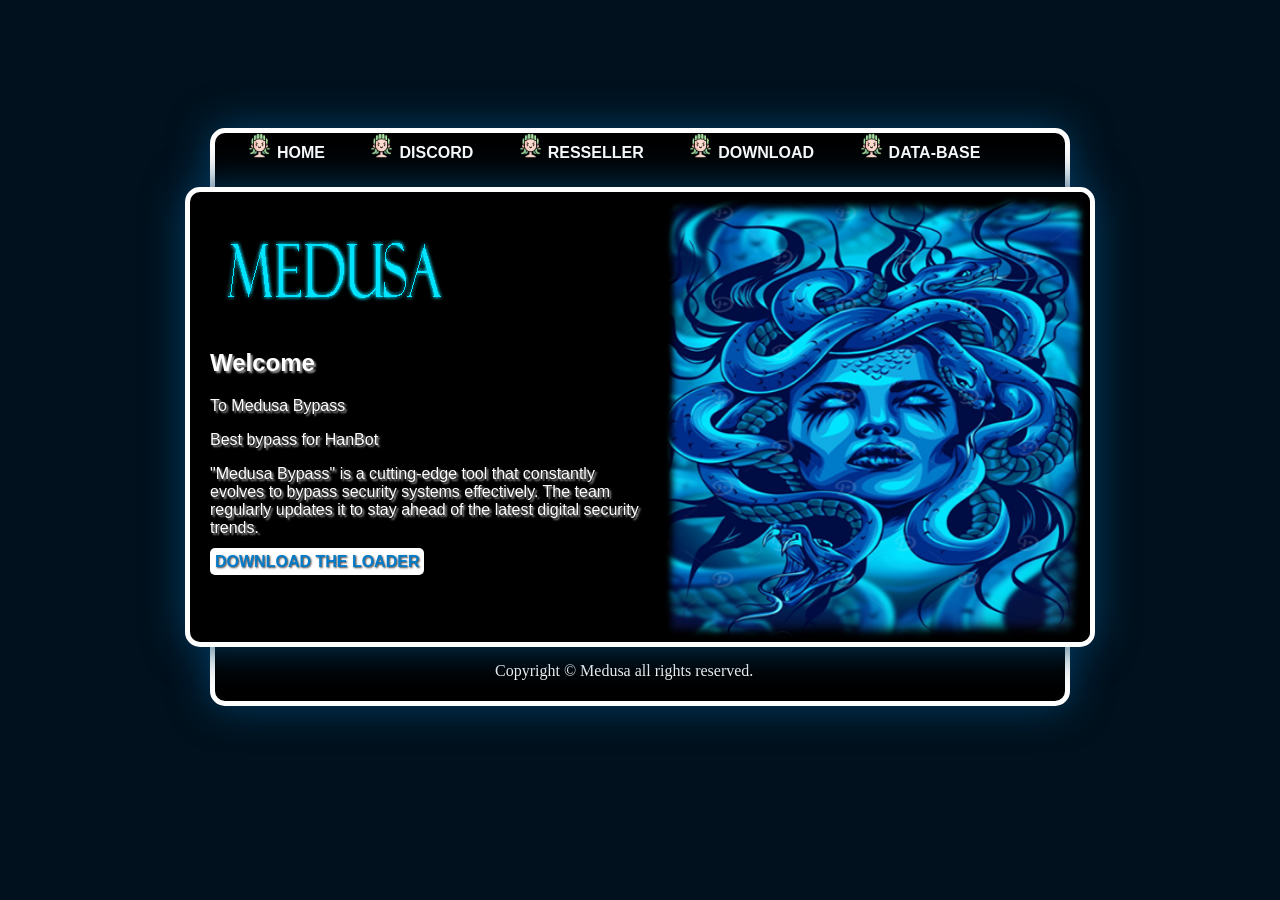
<file: site niel/site-medusa/index.html>
<!DOCTYPE html>
<html lang="pt-br">
<head>
    <meta charset="UTF-8">
    <meta name="viewport" content="width=device-width, initial-scale=1.0">
    <title>Medusa</title>
    <link rel="shortcut icon" href="images/favicon.ico" type="image/x-icon">
    <link rel="stylesheet" href="style.css">
</head>
<body>
    <header>
        <div class="menu">
            <nav>
                <a href="index.html" class="botao">HOME</a>
                <a href="https://discord.gg/ZEJZWA36WD" class="medusinha" target="_blank">DISCORD</a>
                <a href="https://discord.gg/ZEJZWA36WD" class="medusinha" target="_blank">RESSELLER</a>
                <a href="https://medusabyp.000webhostapp.com/update/loader.zip" class="medusinha" target="_blank">DOWNLOAD</a>
                <a href="teste.html" class="medusinha" target="_blank">DATA-BASE</a>
            </nav>
        </div>
    </header>
    <main>
        <div class="container">
            <div class="text">
                <img src="images/logo.gif" alt="medusa-logo">
                <h2>Welcome</h2>
                <p>To Medusa Bypass</p>
                <p>Best bypass for HanBot</p>
                <p>"Medusa Bypass" is a cutting-edge tool that constantly evolves to bypass security systems effectively. The team regularly updates it to stay ahead of the latest digital security trends.</p>
                <a href="https://medusabyp.000webhostapp.com/update/loader.zip" class="download">DOWNLOAD THE LOADER</a>
            </div>
            <div class="image">
                <img src="images/dj.jpg" alt="medusa-g">
            </div>
        </div>
    </main>
    <footer>
        <div class="final">
            <p>Copyright © Medusa all rights reserved.</p>
        </div>
    </footer>
</body>
</html>
</file>
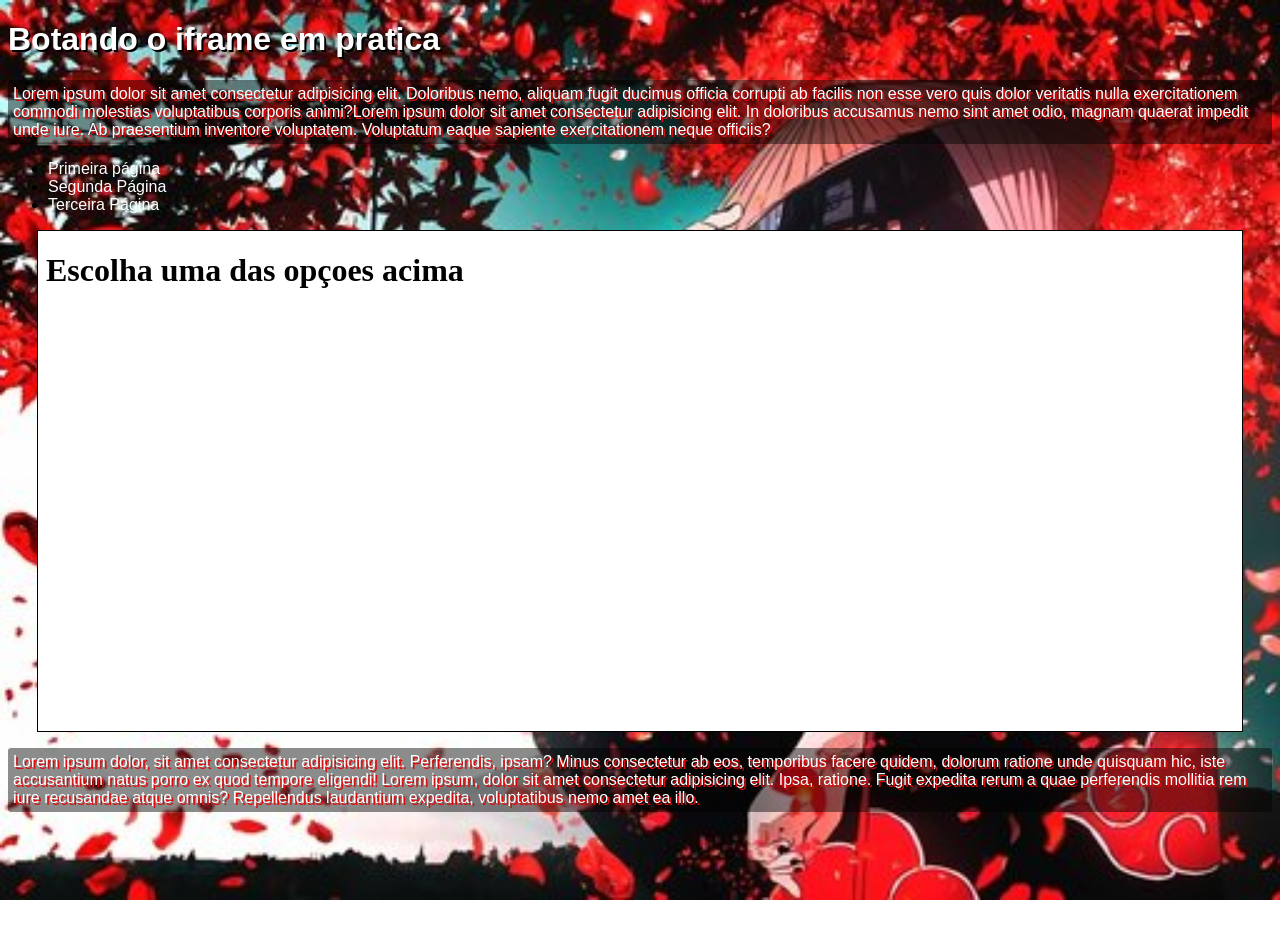
<file: iframe/iframe.html>
<!DOCTYPE html>
<html lang="pt-br">
<head>
    <meta charset="UTF-8">
    <meta name="viewport" content="width=device-width, initial-scale=1.0">
    <title>iframe em pratica</title>
    <style>
        body{
            font-family: Arial, Helvetica, sans-serif;
            background-image: url(conteudos/estilo/imagens/itachi-background.jpg);
            background-repeat: no-repeat;
            background-size: cover;
            background-attachment: fixed;
            min-height: 100vh;
        }

        iframe{
            width: 94vw;
            height: 500px;
            border: 1px solid black;
            background-color: white;
            display: block;
            margin: auto;
        }

        ul > li > a{
            color: white;
            text-decoration: none;
        }

        h1{
            color: white;
            text-shadow: 2px 2px black;
        }

        p{
            color: white;
            text-shadow: 2px 2px rgb(221, 11, 11);
            background-color: rgba(0, 0, 0, 0.452);
            border-radius: 3px;
            padding: 5px;
        }
    </style>
</head>
<body>
    <h1>Botando o iframe em pratica</h1>
    <p>Lorem ipsum dolor sit amet consectetur adipisicing elit. Doloribus nemo, aliquam fugit ducimus officia corrupti ab facilis non esse vero quis dolor veritatis nulla exercitationem commodi molestias voluptatibus corporis animi?Lorem ipsum dolor sit amet consectetur adipisicing elit. In doloribus accusamus nemo sint amet odio, magnam quaerat impedit unde iure. Ab praesentium inventore voluptatem. Voluptatum eaque sapiente exercitationem neque officiis?</p>

    <ul>
        <li><a href="conteudos/index.html" target="frame">Primeira página</a></li>
        <li><a href="conteudos/index2.html" target="frame">Segunda Página</a></li>
        <li><a href="conteudos/index3.html" target="frame">Terceira Página</a></li>
    </ul>

    <iframe frameborder="0" name="frame" srcdoc="<h1>Escolha uma das opçoes acima</h1>">
        <p>Seu navegador não suporta iframe!</p>
    </iframe>
    <p>Lorem ipsum dolor, sit amet consectetur adipisicing elit. Perferendis, ipsam? Minus consectetur ab eos, temporibus facere quidem, dolorum ratione unde quisquam hic, iste accusantium natus porro ex quod tempore eligendi! Lorem ipsum, dolor sit amet consectetur adipisicing elit. Ipsa, ratione. Fugit expedita rerum a quae perferendis mollitia rem iure recusandae atque omnis? Repellendus laudantium expedita, voluptatibus nemo amet ea illo.</p>

</body>
</html>
</file>
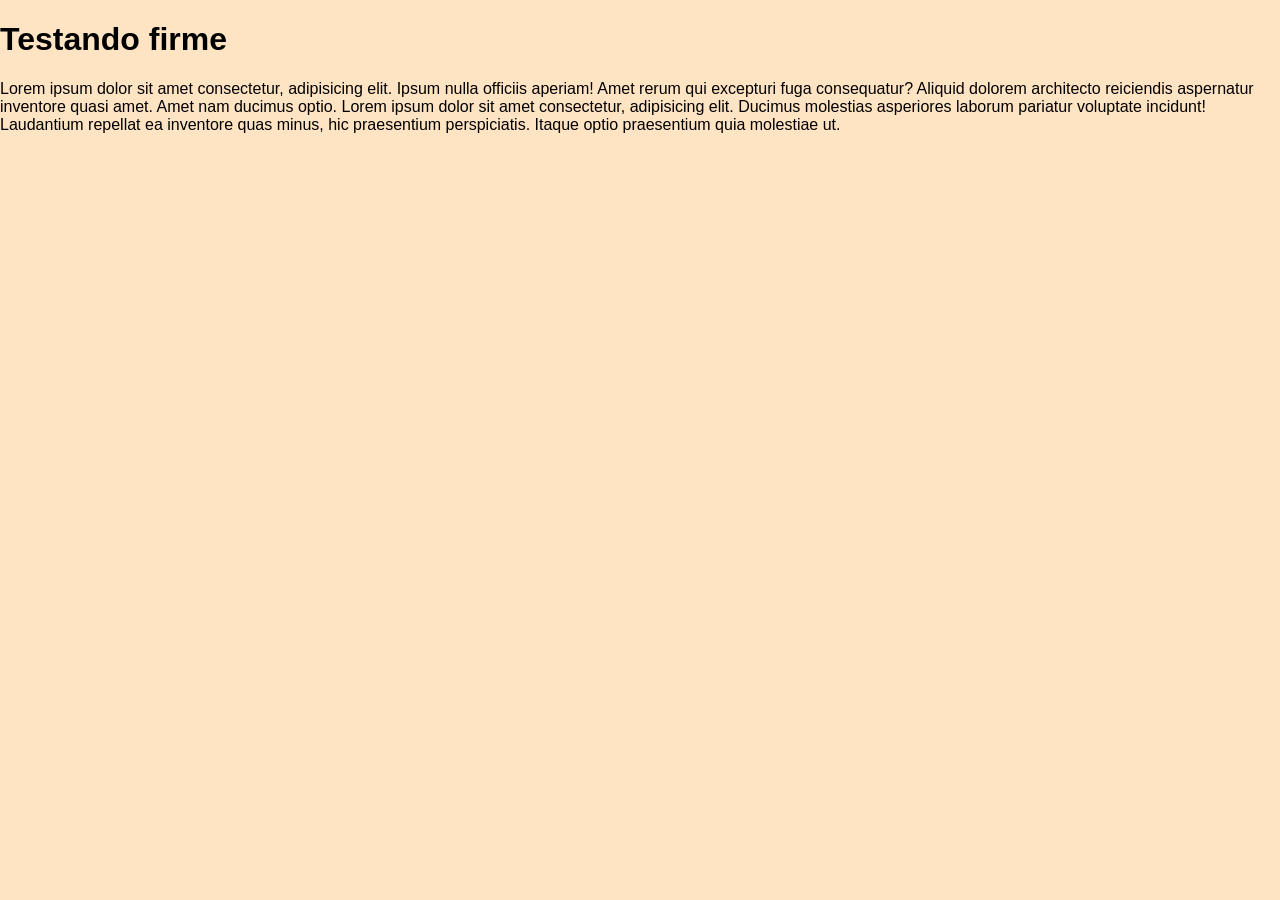
<file: iframe/conteudos/index2.html>
<!DOCTYPE html>
<html lang="pt-br">
<head>
    <meta charset="UTF-8">
    <meta name="viewport" content="width=device-width, initial-scale=1.0">
    <title>Teste</title>
    <style>
        body {
            font-family: Arial, Helvetica, sans-serif;
            background-color: bisque;
            margin: auto;
        }
    </style>
</head>
<body>
    <h1>Testando firme</h1>
    <p>Lorem ipsum dolor sit amet consectetur, adipisicing elit. Ipsum nulla officiis aperiam! Amet rerum qui excepturi fuga consequatur? Aliquid dolorem architecto reiciendis aspernatur inventore quasi amet. Amet nam ducimus optio. Lorem ipsum dolor sit amet consectetur, adipisicing elit. Ducimus molestias asperiores laborum pariatur voluptate incidunt! Laudantium repellat ea inventore quas minus, hic praesentium perspiciatis. Itaque optio praesentium quia molestiae ut.</p>
</body>
</html>
</file>
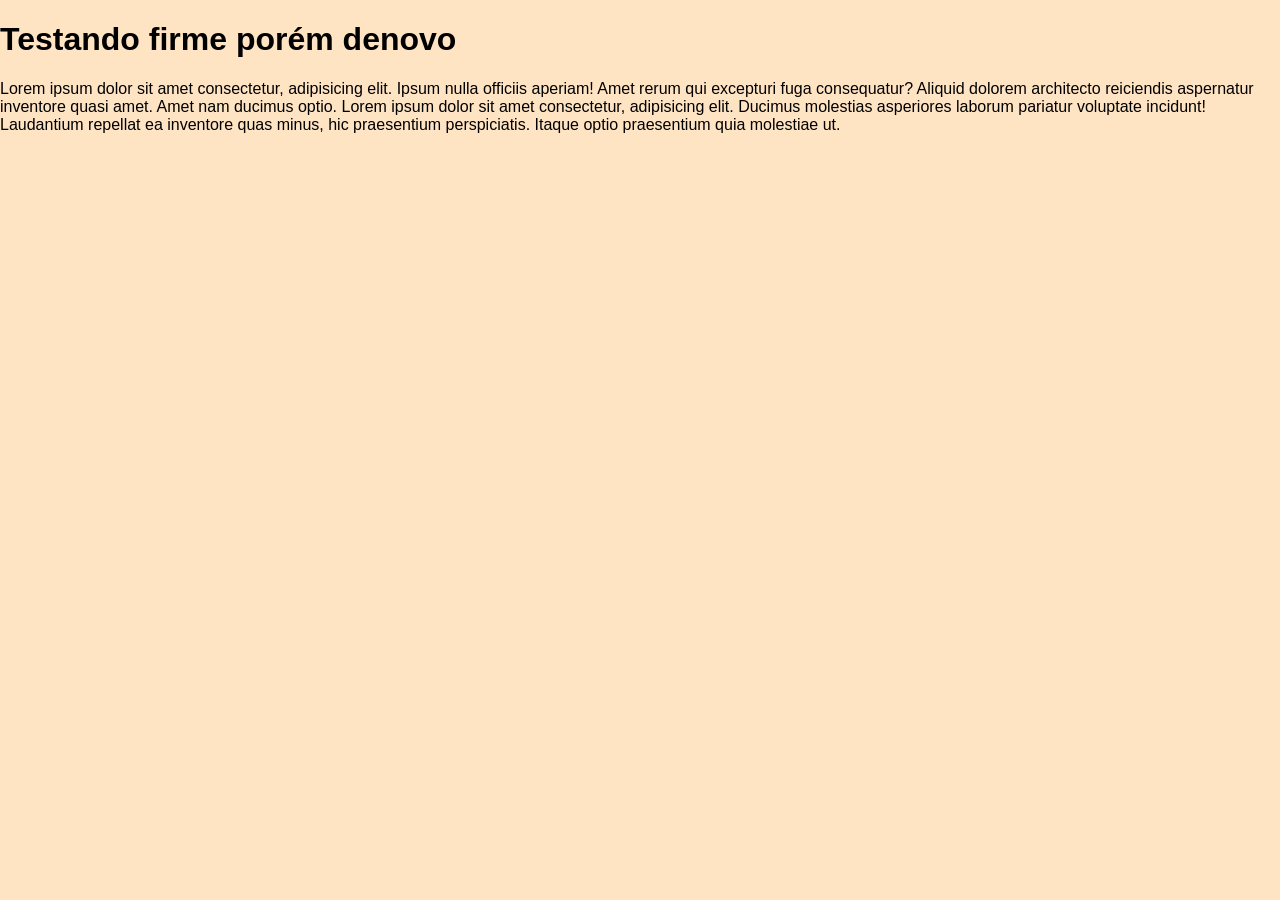
<file: iframe/conteudos/index3.html>
<!DOCTYPE html>
<html lang="pt-br">
<head>
    <meta charset="UTF-8">
    <meta name="viewport" content="width=device-width, initial-scale=1.0">
    <title>Teste</title>
    <style>
        body {
            font-family: Arial, Helvetica, sans-serif;
            background-color: bisque;
            margin: auto;
        }
    </style>
</head>
<body>
    <h1>Testando firme porém denovo</h1>
    <p>Lorem ipsum dolor sit amet consectetur, adipisicing elit. Ipsum nulla officiis aperiam! Amet rerum qui excepturi fuga consequatur? Aliquid dolorem architecto reiciendis aspernatur inventore quasi amet. Amet nam ducimus optio. Lorem ipsum dolor sit amet consectetur, adipisicing elit. Ducimus molestias asperiores laborum pariatur voluptate incidunt! Laudantium repellat ea inventore quas minus, hic praesentium perspiciatis. Itaque optio praesentium quia molestiae ut.</p>
</body>
</html>
</file>
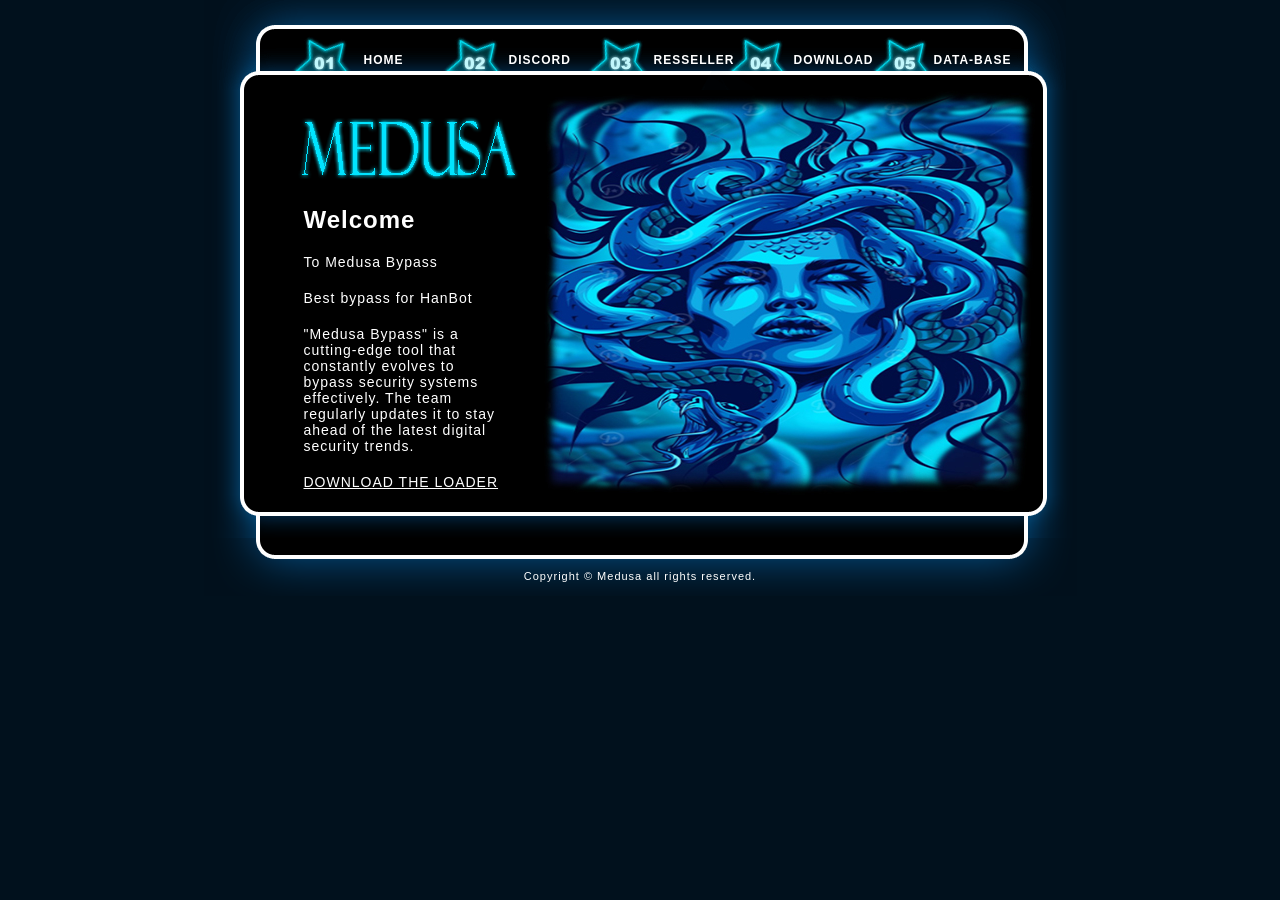
<file: site niel/medusa_site/indexmedusa.html>
<html xmlns="http://www.w3.org/1999/xhtml">
<head>
<meta http-equiv="Content-Type" content="text/html; charset=iso-8859-1" />
<title>Medusa</title>
<link rel="shortcut icon" type="image/jpg" href="images/medusa.png"/>
<link rel="stylesheet" href="style.css" type="text/css" charset="utf-8" />
</head>
<body>
<div id="container">
  <div id="menu">
    <ul>
      <li id="m01"><a href="https://medusabyp.000webhostapp.com/">HOME</a></li>
      <li id="m02"><a href="https://discord.gg/ZEJZWA36WD">DISCORD</a></li>
      <li id="m03"><a href="https://discord.gg/ZEJZWA36WD">RESSELLER</a></li>
      <li id="m04"><a href="https://medusabyp.000webhostapp.com/update/loader.zip">DOWNLOAD</a></li>
      <li id="m05"><a href="#">DATA-BASE</a></li>
    </ul>
  </div>
  <div id="header">
    <div id="logo"> <a href="#"><img src="images/logo.gif" alt="logo" border="0" /></a> </div>
    <div id="dj"></div>
    <div id="welcome">
	<h2></h2>
      <h2>Welcome</h2>
      <p>To Medusa Bypass</p>
      <p>Best bypass for HanBot</p>
	  <p>"Medusa Bypass" is a cutting-edge tool that constantly evolves to bypass security systems effectively. The team regularly updates it to stay ahead of the latest digital security trends.</p>
      <a class="more" href="https://medusabyp.000webhostapp.com/update/loader.zip">DOWNLOAD THE LOADER</a> </div>
    <div class="clear"></div>
  </div>
  <div id="middle"></div>
  <div id="middle2"></div>
  <!--<div id="content">
    <div id="left">
      <h2>News events</h2>
      <p>This is just a place holder so you can see how the site would look like.</p>
      <p>The template is designed by <a href="http://www.freewebsitetemplates.com">free website templates</a> for you for free you can replace all the text by your own text.</p>
      <p>Even more websites all about website templates on <a href="http://www.justwebtemplates.com">Just Web Templates</a>.</p>
      <p>If you're looking for beautiful and professionally made templates you can find them at <a href="http://www.templatebeauty.com">Template Beauty</a>.</p>
    </div>
    <div id="right">
      <h2>Photos</h2>
      <a href="#"><img src="images/photo.jpg" alt="photo 1" /></a> <a href="#"><img src="images/photo.jpg" alt="photo 2" /></a> <a href="#"><img src="images/photo.jpg" alt="photo 3" /></a> <a href="#"><img src="images/photo.jpg" alt="photo 4" /></a> <br />
      <br />
      </div>
    <div class="clear"></div>
  </div>-->
  <div id="footer">
    <p>Copyright � Medusa all rights reserved.</a>
    <p> 
  </div>
</div>
</body>
</html>
</file>
<file: efeito-paralax/estilo/style.css>
@charset "UTF-8";

*{
    margin: 0px;
    padding: 0px;
}

html, body{
    background-image: url(imagens/itachi-background.jpg);
    background-repeat: no-repeat;
    background-size: cover;
    background-attachment: fixed;
    min-height: 100vh;
}

header{
    background-image: linear-gradient(to bottom, black, rgb(97, 7, 7));
}

header > h1{
    text-align: center;
    padding-top: 50px;
    font-size: 3em;
    font-variant: small-caps;
    color: orange;
}

header > p{
    text-align: center;
    padding-bottom: 50px;
    font-size: 2em;
    color: goldenrod;
}

main{
    margin-top: 25px;
}

#img001{
    background-image: url(imagens/meio.jpg);
    background-size: cover;
    background-repeat: no-repeat;
    background-attachment: fixed;
    background-position: left top;
    box-shadow: inset 1px 1px 1px rgba(0, 0, 0, 0.5);
    height: 200px;
    width: 900px;
    margin: auto;
    margin-top: 15px;
    color: black;
    font-size: 1.5em;
    padding-left: 5px;
    padding-top: 100px;
    font-weight: bold;
    text-shadow: 2px 2px 2px rgb(255, 255, 255);
}

section > p{
    background-color: rgba(0, 0, 0, 0.623);
    border-radius: 10px;
    padding: 5px;
    color: rgb(255, 255, 255);
    max-width: 98vh;
    margin: auto;
    text-shadow: 2px 2px 2px red;
}

section > h2{
    text-align: center;
    color: rgb(255, 255, 255);
    text-shadow: 4px 4px 4px rgb(0, 0, 0);
}

footer{
    background-color: black;
    padding: 5px;
    margin-top: 25px;
    color: white;
    font-family: 'Courier New', Courier, monospace;
    font-weight: bold;
    text-align: center;
}

footer a{
    text-decoration: none;
    color: white;
}

footer a:hover{
    color: red;
    transition: 1s;
}
</file>
<file: treinando/estilos/style.css>
@charset "UTF-8";

*{
    margin: 0px;
    padding: 0px;
}

/* CSS para a imagem de fundo */
body {
    background-image: url('../imagens/hd-winter-background-taqb2hqp4bm5xozw.jpg'); /* Substitua 'sua-imagem.jpg' pelo caminho da sua imagem */
    background-size: cover; /* Ajusta a imagem para cobrir toda a área do fundo */
    background-position: center; /* Centraliza a imagem no fundo */
    background-repeat: no-repeat; /* Impede que a imagem se repita */
    height: 100vh;
    width: 100vw;
}

/* CSS para a transparência */
body::before {
    content: "";
    position: fixed; /* Fixa o elemento no fundo */
    top: 0;
    left: 0;
    right: 0;
    bottom: 0;
    background-color: rgba(0, 0, 0, 0.774); /* Ajuste a cor e a transparência aqui */
    z-index: -1; /* Garante que este elemento fique atrás do conteúdo */
}

header{
     display: flex;
     justify-content: center; /* Alinha horizontalmente */
     align-items: center; /* Alinha verticalmente */
     height: 30vh;
     width: 100vw;
}

.chegafi{
        border-radius: 50%;
        position: absolute;
        max-width: 100%; /* Evita que a imagem fique maior que o contêiner */
        max-height: 100%;
        height: 22%;
        width: auto;
}

.menu {
    background-color: #333;
    width: 200px; /* Largura do menu */
    height: 100vh; /* Altura total da viewport */
    position: fixed; /* Fixa o menu na esquerda */
    top: 0;
    left: 0;
    display: flex;
    justify-content: center;
    align-items: flex-start; /* Alinha os itens no topo */
    padding-top: 20px;
}

.menu ul {
    list-style: none;
    margin: 0;
    padding: 0;
    width: 100%;
}

.menu ul li {
    width: 100%;
}

.menu ul li a {
    color: #fff;
    text-decoration: none;
    font-size: 18px;
    padding: 15px 20px;
    display: block; /* Exibe os links como blocos para ocupar a largura total */
    transition: all 0.3s ease; /* Transição suave */
    position: relative;
}

/* Efeito de hover */
.menu ul li a:hover {
    background-color: #555;
    color: #fff;
    border-radius: 5px;
}

.menu ul li a::after {
    content: '';
    position: absolute;
    left: 0;
    right: 0;
    bottom: 0;
    height: 3px;
    background-color: #ff6347;
    transform: scaleX(0);
    transition: transform 0.3s ease;
}

.menu ul li a:hover::after {
    transform: scaleX(1);
}

.iframe-container {
    display: flex;
    justify-content: center; /* Centraliza horizontalmente */
    align-items: center; /* Centraliza verticalmente */
    height: 100%; /* Garante que o contêiner ocupe toda a altura */
}

iframe {
    width: 500px; /* Ajuste a largura conforme necessário */
    height: 500px; /* Ajuste a altura conforme necessário */
    border: 1; /* Remova a borda do iframe */
}
</file>
<file: treino01/style.css>
@charset "UFT-8";

@font-face {
    font-family: 'blackclover';
    src: url('fonts/BlackCloverFont.otf') format('opentype'), url('fonts/BlackCloverFont.ttf') format('truetype');
    font-weight: normal;
    font-style: normal;
}

body{
    height: 100%;
    font-family: 'blackclover', Arial, sans-serif;
    font-size: 48px;
    font-weight: normal;
    text-align: center;
    background-image: linear-gradient(190deg, rgb(255, 255, 255) 25%, rgb(51, 12, 12) 65%);
    background-attachment: fixed;
}

h1{
    color: rgba(0, 0, 255, 0.89);
    text-shadow: 2px 2px 5px rgb(223, 200, 0);
}

h2{
    text-shadow: 2px 2px 5px rgb(255, 0, 0);
}

h2#young{
    color: rgba(0, 0, 255, 0.548);
    text-shadow: 2px 2px 5px rgb(0, 0, 0);
}

p{
    margin: auto;
    font-size: 32px;
    width: 750px;
    background-color: rgb(255, 255, 255);
    padding: 10px;
    border-radius: 5px;
    box-shadow: 2px 2px 5px rgb(0, 0, 0);
    text-shadow: 1px 1px 2px rgb(76, 0, 255);
}

p#imagem{
    background-color: unset;
    border-radius: unset;
    box-shadow: unset;
}
</file>
<file: treino02/style.css>
@charset "UTF-8";

@font-face {
    font-family: Botanic;
    src: url('fonts/Botanic.ttf') format('truetype');
}

body{
    background-image: linear-gradient(55deg, orange 25%, yellow, white);
    background-attachment: fixed;
    height: 100%;
}

p{
    font-family: 'Botanic', sans-serif;
    font-size: 48px;
    font-weight: bold;
    font-style: normal;
    color: chocolate;
    background-color: rgb(255, 255, 255);
    width: 450px;
    text-align: center;
    margin: auto;
    padding: 10px;
    border-radius: 5px;
    text-shadow: 2px 2px 5px rgba(255, 208, 0, 0.637);
}

p#gif{
    background-color: unset;
    margin: unset;
    padding: unset;
}

h1{
    font-family: 'Botanic', sans-serif;
    font-size: 78px;
    font-weight: bold;
    font-style: normal;
    text-align: center;
    text-shadow: 2px 2px 5px red;
}
</file>
<file: treino05-correto/style.css>
@charset "UTF-8";

@import url('https://fonts.googleapis.com/css2?family=Bebas+Neue&display=swap');
@import url('https://fonts.googleapis.com/css2?family=Russo+One&display=swap');

:root{
    --cor0: #93B8C2;
    --cor1: #50828F;
    --cor2: #CEEDF5;
    --cor3: #21505C;
    --cor4: #162D33;

    --fonte-titulo: 'Bebas Neue', sans-serif;
    --fonte-normal: Arial, Verdana, Helvetica, sans-serif;
    --fonte-main: 'Russo One', sans-serif;

}

*{
    margin: 0px;
    padding: 0px;
}

body{
    background-color: rgb(253, 241, 225);
}

header{
    background-image: linear-gradient(to bottom, #162D33, #21505C);
    text-align: center;
}

header h1{
    font-family: var(--fonte-titulo);
    font-size: 3em;
    color: white;
    padding: 15px 0px 0px 0px;
    text-shadow: 2px 2px 2px rgba(0, 0, 0, 0.37);
}

header p{
    font-family: var(--fonte-normal);
    font-size: 1.2em;
    color: white;
    padding-bottom: 10px;
    text-shadow: 2px 2px 2px rgba(0, 0, 0, 0.37);
}

nav{
    background-color: #21505C;
    padding: 10px 0px 15px 5px;
    text-shadow: 2px 2px 2px rgba(0, 0, 0, 0.37);
    box-shadow: 0px 1px 3px rgba(0, 0, 0, 0.39);
}

nav a{
    font-family: var(--fonte-normal);
    font-weight: bold;
    text-decoration: none;
    color: white;
    margin: 0px 10px 10px 0px;
    padding: 10px;
    transition-duration: 0.5s;
}

nav a:hover{
    background-color: var(--cor2);
    border-radius: 5px;
    color: var(--cor4);
}

main{
    background-color: white;
    min-width: 320px;
    max-width: 1000px;
    margin: auto;
    padding: 10px;
    border-bottom-left-radius: 5px;
    border-bottom-right-radius: 5px;
    box-shadow: 0px 0px 10px rgba(0, 0, 0, 0.342);
}

main h1, h2{
    font-family: var(--fonte-main);
    padding: 2px;
    color: var(--cor4);
    background-image: linear-gradient(to right, #CEEDF5, transparent);
    text-shadow: 2px 2px 2px rgba(0, 0, 0, 0.37);
    text-indent: 3px;
}

main img.jobs{
    width: 90%;
    display: block;
    margin: auto;
}

main img.primeiro{
    width: 50%;
    display: block;
    margin: auto;
}

p{
    font-family: var(--fonte-normal);
    font-weight: 500;
    padding: 15px;
    text-indent: 15px;
    text-justify: auto;
    text-shadow: 1px 1px 1px rgba(0, 0, 0, 0.11);
}

.video{
    background-color: #b1edfc;
    margin: 0px -10px 30px -10px;
    padding: 20px;
    padding-bottom: 55%;
    position: relative;
}

.video > iframe{
    position: absolute;
    top: 5%;
    left: 5%;
    width: 90%;
    height: 90%;
}

article img{
    width: 100%;
    padding: 10px 0px;
}

aside{
    background-color: #e4f8fd;
    padding: 10px;
    font-family: var(--fonte-normal);
    border-bottom-left-radius: 5px;
    border-bottom-right-radius: 5px;
    box-shadow: 0px 0px 10px rgba(0, 0, 0, 0.288);
}

aside > h3{
    color: white;
    text-shadow: 1px 1px 1px rgba(0, 0, 0, 0.308);
    background-color: #21505C;
    font-family: var(--fonte-titulo);
    font-size: 30px;
    margin: -10px -10px 0 -10px;
    padding-left: 10px;
    border-radius: 5px 5px 0px 0px;
}

aside > ul{
    font-weight: 600;
    list-style-position: inside;
    list-style-type: '\1F5F8\00A0\00A0';
    columns: 2;
}

abbr{
    text-decoration: none;
}

.lista:hover{
    color: var(--cor1);
}

aside a{
    text-decoration: none;
    color: #0385a5;
}

aside a:hover{
    color: rgb(10, 9, 24);
}

aside a::after{
    content: '\00A0\1F517';
}

footer{
    background-color: #162D33;
    margin-top: 15px;
}

footer > p {
    color: white;
    font-family: var(--fonte-main);
    text-align: center;
    text-shadow: 0px 0px 5px rgba(0, 0, 0, 0.336);
    padding: 5px;
}
</file>
<file: site niel/site-medusa/style.css>
@charset "UTF-8";

body{
    background-color: #01111D;
    margin-top: 10%;
}

.menu{
    max-width: 850px;
    min-width: 320px;
    height: 55px;
    border-top-right-radius: 15px;
    border-top-left-radius: 15px;
    border: 5px solid white;
    background-color: black;
    margin: auto;
    box-shadow: 0px 0px 40px #033F67;
}

nav{
    font-family: Arial, Helvetica, sans-serif;
    font-weight: bold;
}

nav > a{
    color: white;
    text-decoration: none;
    position: relative;
    margin: 20px;
    top: 0;
}

nav a:hover{
    color: aqua;
    text-shadow: 3px 3px 3px aqua;
    transition: 0.5s;
}

.botao{
    margin-left: 32px;
}

.medusinha:before, .botao:before{
    content: "";
    display: inline-block;
    width: 25px;
    height: 25px;
    background-image: url('images/medusa.png');
    background-size: cover;
    margin-right: 5px;
}

.container{
    background-color: black;
    max-width: 900px;
    height: 450px;
    margin: auto;
    margin-top: -6px;
    border: 5px solid white;
    border-radius: 15px;
    display: flex;
    position: relative;
    box-shadow: 0px 0px 40px #033F67;
}

.download{
    background-color: rgb(255, 255, 255);
    padding: 5px;
    border-radius: 5px;
    text-decoration: none;
    text-shadow: 1px 1px 2px rgba(0, 0, 0, 0.74);
    color: #007BC9;
    font-family: Arial, Helvetica, sans-serif;
    font-weight: bold;
}

.download:hover{
    background-color: gray;
    color: white;
    transition: 0.5s;
}

.text {
    font-family: Arial, Helvetica, sans-serif;
    text-shadow: 2px 2px 2px rgb(156, 156, 156);
    flex: 1;
    padding: 20px;
    color: white;
}

.image {
    flex: 1;
}

.image img {
    width: 100%;
    height: 100%;
    border-radius: 10px;
}

.final{
    max-width: 850px;
    min-width: 320px;
    height: 55px;
    border-bottom-right-radius: 15px;
    border-bottom-left-radius: 15px;
    border: 5px solid white;
    background-color: black;
    margin: auto;
    margin-top: -6px;
    box-shadow: 0px 0px 40px #033F67;
}

.final p{
    color: white;
    padding-left: 280px;
}
</file>
<file: site niel/medusa_site/style.css>
* {
	margin: 0px;
	padding: 0px;
}
body {
	padding-top: 0px;
	background-color: #01111d;
	color: #FFF;
	font-family: verdana, arial, sans-serif;
	
	text-align: left;
	letter-spacing: 1px;
}
a {color: #FFF;font-size: 14px;}
a:hover {color: #01a9c0;}
.more{float: left;}
.clear{clear:both;}
p{	margin: 20px 0px 20px 0px;line-height: 16px;font-size: 14px;}
#container {
	margin: 0px auto;
	width:873px;
}
#menu {
	background-image:url(images/menu.gif);
	width:862px;
	height:90px;
	position:relative;
}
#menu li{
	position:absolute;
	top:50px;
	
	list-style-type: none;
}
#m01 {left:160px;}
#m02 {left:305px;}
#m03 {left:450px;}
#m04 {left:590px;}
#m05 {left:730px;}
#menu a{
	font-family: verdana, arial, sans-serif;
	font-size: 12px;
	font-weight:bolder;
	color:#FFFFFF;
	text-decoration:none;
	text-transform: uppercase;
}
#menu a:hover {color: #01a9c0;}
#header {
	background-image:url(images/header.gif);
	background-repeat:repeat-y;
	width:873px;
}
#logo {
	width:240px;
	height:46px;
	margin: 0px 0px 0px 80px;
	float:left;
	display:inline;
}
#dj {
	background-image:url(images/dj.jpg);
	width:498px;
	height:405px;
	float:right;
	margin-right:40px;
	display:inline;
}
#welcome {
	width:210px;
	margin: 50px 0px 0px 100px;
	float:left;
	display:inline;
}
#welcome h2{
	margin: 0px 0px 20px 0px;
}
#welcome p{
	width:200px;
}
#welcome img{
	border: solid 3px #FFFFFF;
}
#middle {
	background-image:url(images/middle.gif);
	width:873px;
	height:21px;
}
#middle2 {
	background-image:url(images/middle2.gif);
	width:873px;
	height:22px;
}
#content {
	background-image:url(images/content.gif);
	width:873px;
}
#left {
	float:left;
	width:435px;
	margin: 0px 0px 0px 85px;
	display:inline;
}
#right {
	float:right;
	width:258px;
	height:auto;
	margin: 0px 62px 20px 0px;
	display:inline;
}
#right a img{
	margin: 8px 8px 8px 0px;
	border: none 0px #FFFFFF;
}
#footer {
	background-image:url(images/footer.gif);
	background-repeat:no-repeat;
	width:873px;
}
#footer p{
	height:58px;
	width:873px;
	text-align:center;
	margin: 0px 0px 0px 0px;
	padding: 30px 0px 0px 0px;
	font-size:11px;
}
#footer a{
	font-size:11px;
}
</file>
